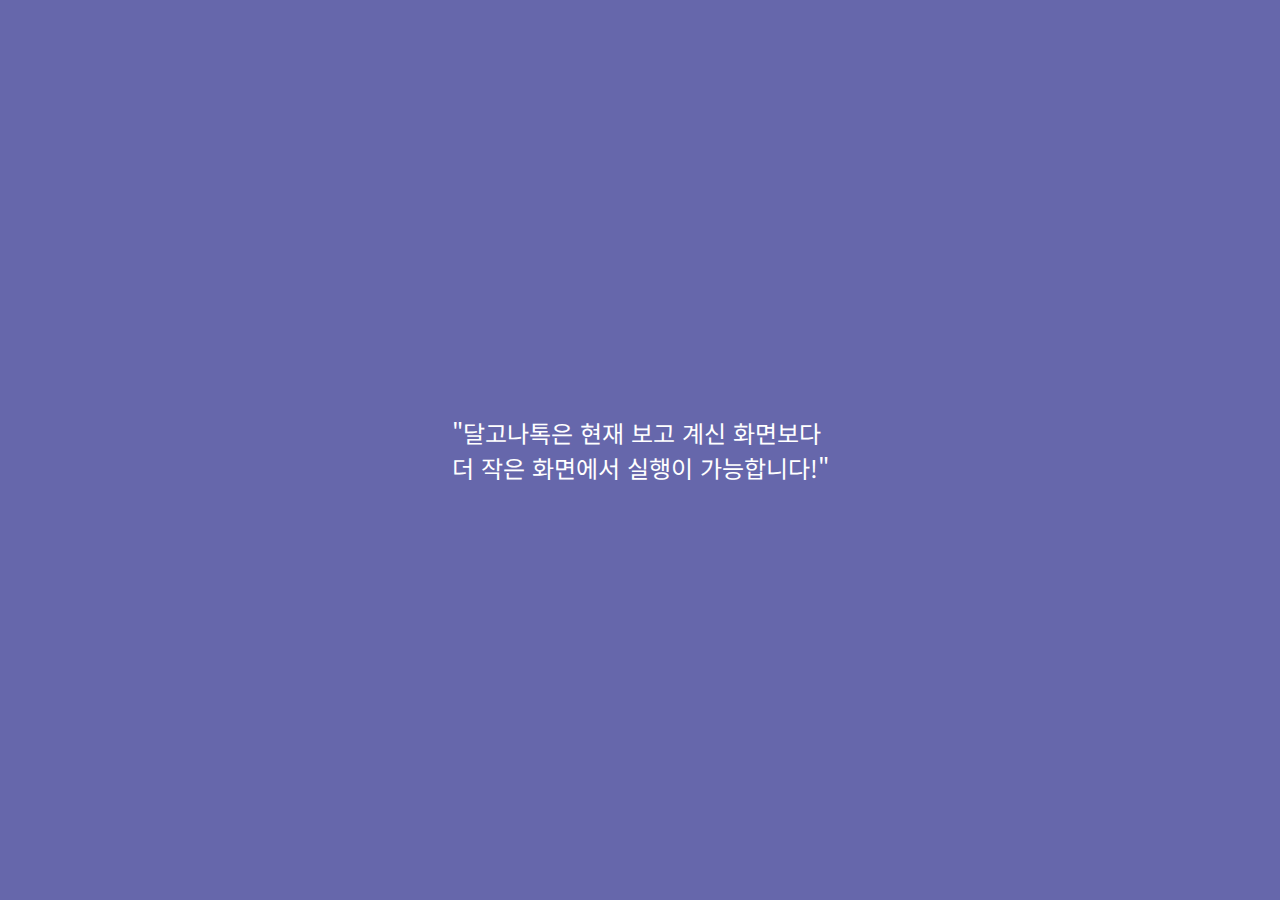
<file: 01.test-chat-list.html>
<!DOCTYPE html>
<html lang="ko">
  <head>
    <meta charset="UTF-8" />
    <meta http-equiv="X-UA-Compatible" content="IE=edge" />
    <meta name="viewport" content="width=device-width, initial-scale=1.0" />
    <title>채팅목록 | 달고나톡</title>
    <!-- CSS Style -->
    <link rel="stylesheet" href="./css/style.css" />
    <!-- Font Awesome CDN -->
    <link
      rel="stylesheet"
      href="https://cdnjs.cloudflare.com/ajax/libs/font-awesome/6.0.0/css/all.min.css"
      integrity="sha512-9usAa10IRO0HhonpyAIVpjrylPvoDwiPUiKdWk5t3PyolY1cOd4DSE0Ga+ri4AuTroPR5aQvXU9xC6qOPnzFeg=="
      crossorigin="anonymous"
      referrerpolicy="no-referrer"
    />
  </head>
  <body>
    <!-- Mobile Only -->
    <div class="mobile-only-screen">
      <span>
        &#34;달고나톡은 현재 보고 계신 화면보다 <br />
        더 작은 화면에서 실행이 가능합니다!&#34;
      </span>
    </div>

    <header class="header-status-pagination">
      <div class="status-bar">
        <div class="status-bar__container">
          <div class="status-bar__column">
            <i class="fa-solid fa-signal"></i>
            <span class="carrier-name">DAL</span>
            <i class="fas fa-wifi"></i>
          </div>
          <div class="status-bar__column">
            <span class="time">오후 3&#58;26</span>
          </div>
          <div class="status-bar__column">
            <span>100&#37;</span>
            <span class="battery">
              <i class="fa-solid fa-battery-full"></i>
            </span>
          </div>
        </div>
      </div>
      <header class="page-header">
        <h1 class="page-header__title">채팅목록</h1>
        <div class="page-header__icons">
          <span class="header__btn--search">
            <i class="fas fa-search fa-lg"></i>
          </span>
          <span class="btn--add-chat">
            <i class="fas fa-comment-medical fa-lg"></i>
          </span>
          <span class="btn--music">
            <i class="fas fa-music fa-lg"></i>
          </span>
          <span class="btn--to-setting">
            <a href="./settings.html">
              <i class="fas fa-cog fa-lg">
                <div class="noti noti-for-cog"></div>
              </i>
            </a>
          </span>
        </div>
      </header>
    </header>

    <main class="main chat-list-main">
      <ul class="chat-list">
        <li>
          <a href="chats-lion.html#last-message">
            <div class="user-profile-component">
              <div class="user-profile-component__column">
                <div class="profile-img-wrap">
                  <img src="./img/lion.jpg" alt="유저 프로필 사진" />
                </div>
              </div>
              <div class="user-profile-component__column">
                <div class="user-profile-text">
                  <h4 class="user-name">Happy Lion</h4>
                  <p class="chat-message">
                    오늘 날씨도 좋은데!! 나랑 놀러가지 않을래?
                  </p>
                </div>
              </div>
              <div class="user-profile-component__column chat-status">
                <div class="send-time">
                  <p>오후 3&#58;20</p>
                </div>
                <div class="message-count">
                  <span class="noti">1</span>
                </div>
              </div>
            </div>
          </a>
        </li>
        <li>
          <a href="./02.test-copy.html#last-message">
            <div class="user-profile-component">
              <div class="user-profile-component__column">
                <div class="profile-img-wrap">
                  <img src="./img/shark 1.png" alt="유저 프로필 사진" />
                </div>
              </div>
              <div class="user-profile-component__column">
                <div class="user-profile-text">
                  <h4 class="user-name">TEST</h4>
                  <p class="chat-message">****이동시 에러나는 채팅창****</p>
                </div>
              </div>
              <div class="user-profile-component__column chat-status">
                <div class="send-time">
                  <p>오후 3&#58;20</p>
                </div>
                <div class="message-count"></div>
              </div>
            </div>
          </a>
        </li>
        <!-- <li>
          <a href="chats-tom.html#last-message">
            <div class="user-profile-component">
              <div class="user-profile-component__column">
                <div class="profile-img-wrap">
                  <img src="./img/shark.png" alt="유저 프로필 사진" />
                </div>
              </div>
              <div class="user-profile-component__column">
                <div class="user-profile-text">
                  <h4 class="user-name">Smart tom</h4>
                  <p class="chat-message">
                    나도 어제 HTML 공부 했는데!! 대박대박!
                  </p>
                </div>
              </div>
              <div class="user-profile-component__column chat-status">
                <div class="send-time">
                  <p>오후 01&#58;40</p>
                </div>
              </div>
            </div>
          </a>
        </li> -->
        <li>
          <a href="chats-cookie.html#last-message">
            <div class="user-profile-component">
              <div class="user-profile-component__column">
                <div class="profile-img-wrap">
                  <img src="./img/cookie.jpg" alt="유저 프로필 사진" />
                </div>
              </div>
              <div class="user-profile-component__column">
                <div class="user-profile-text">
                  <h4 class="user-name">Channel Cookie</h4>
                  <p class="chat-message">
                    주문하신 초코 쿠키, 딸기 쿠기, 바닐라 쿠키 모두
                    준비되었습니다.
                  </p>
                </div>
              </div>
              <div class="user-profile-component__column chat-status">
                <div class="send-time time">
                  <p>오전 09&#58;00</p>
                </div>
              </div>
            </div>
          </a>
        </li>
        <li>
          <a href="chats-coco.html#last-message">
            <div class="user-profile-component">
              <div class="user-profile-component__column">
                <div class="profile-img-wrap">
                  <img src="./img/dog.jpg" alt="유저 프로필 사진" />
                </div>
              </div>
              <div class="user-profile-component__column">
                <div class="user-profile-text">
                  <h4 class="user-name">Coco</h4>
                  <p class="chat-message">그래! 알았어! 잘자구~!</p>
                </div>
              </div>
              <div class="user-profile-component__column chat-status">
                <div class="send-time">
                  <p>어제</p>
                </div>
              </div>
            </div>
          </a>
        </li>
      </ul>
    </main>

    <nav class="nav">
      <ul class="nav-list">
        <li class="nav-list__item">
          <a href="./friends.html">
            <i class="fa-regular fa-user"></i>
          </a>
        </li>
        <li class="nav-list__item">
          <a href="./chat-list.html">
            <div class="noti noti-count noti-for-comment">
              <span>1</span>
            </div>
            <i class="fa-solid fa-comment"></i>
          </a>
        </li>
        <li class="nav-list__item">
          <a href="./find.html">
            <i class="fas fa-search"></i>
          </a>
        </li>
        <li class="nav-list__item">
          <a href="./more.html">
            <i class="fas fa-ellipsis-h"></i>
          </a>
        </li>
      </ul>
    </nav>
  </body>
</html>
</file>
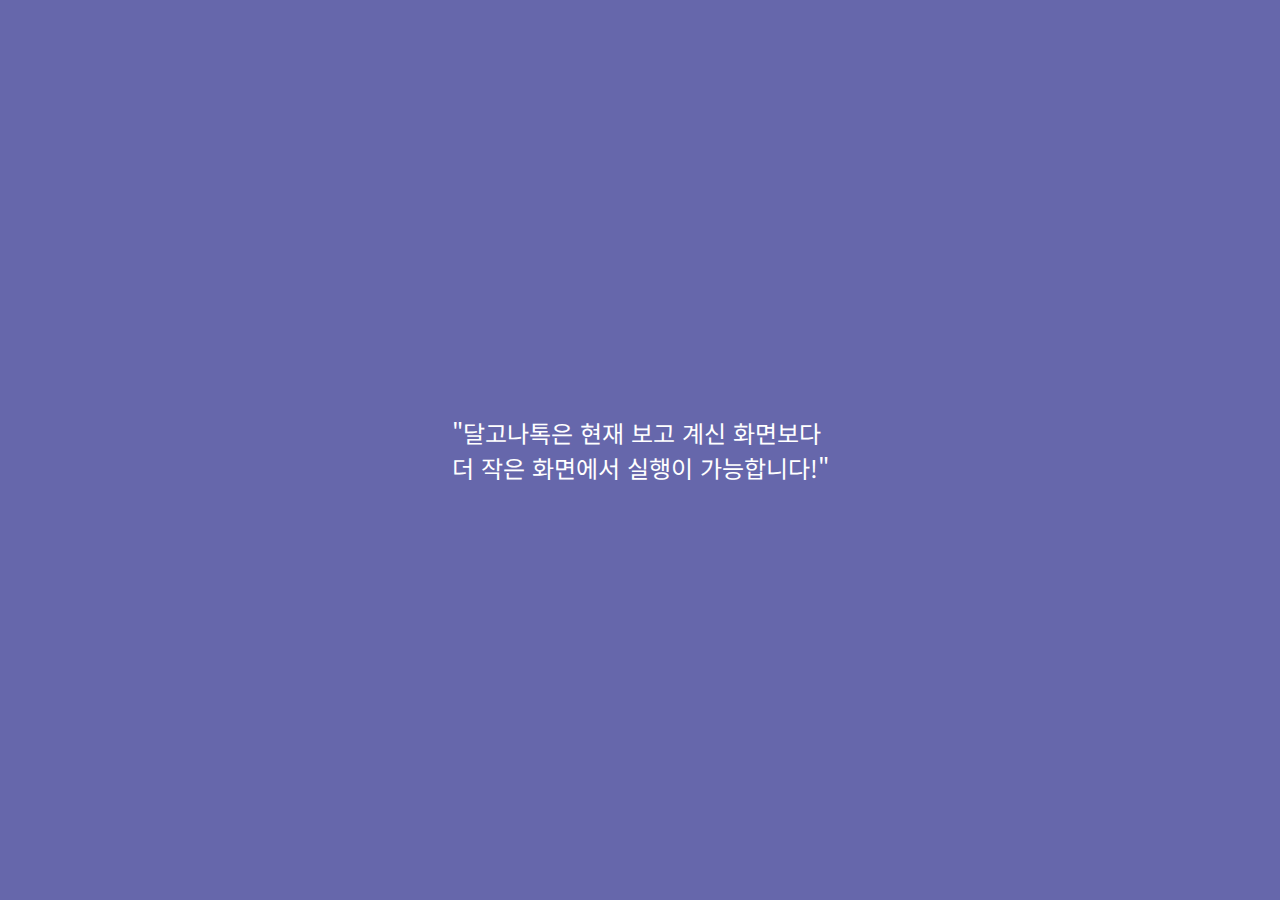
<file: chat-list.html>
<!DOCTYPE html>
<html lang="ko">
  <head>
    <meta charset="UTF-8" />
    <meta http-equiv="X-UA-Compatible" content="IE=edge" />
    <meta name="viewport" content="width=device-width, initial-scale=1.0" />
    <title>채팅목록 | 달고나톡</title>
    <!-- CSS Style -->
    <link rel="stylesheet" href="./css/style.css" />
    <!-- Font Awesome CDN -->
    <link
      rel="stylesheet"
      href="https://cdnjs.cloudflare.com/ajax/libs/font-awesome/6.0.0/css/all.min.css"
      integrity="sha512-9usAa10IRO0HhonpyAIVpjrylPvoDwiPUiKdWk5t3PyolY1cOd4DSE0Ga+ri4AuTroPR5aQvXU9xC6qOPnzFeg=="
      crossorigin="anonymous"
      referrerpolicy="no-referrer"
    />
  </head>
  <body>
    <!-- Mobile Only -->
    <div class="mobile-only-screen">
      <span>
        &#34;달고나톡은 현재 보고 계신 화면보다 <br />
        더 작은 화면에서 실행이 가능합니다!&#34;
      </span>
    </div>

    <header class="header-status-pagination">
      <div class="status-bar">
        <div class="status-bar__container">
          <div class="status-bar__column">
            <i class="fa-solid fa-signal"></i>
            <span class="carrier-name">DAL</span>
            <i class="fas fa-wifi"></i>
          </div>
          <div class="status-bar__column">
            <span class="time">오후 3&#58;26</span>
          </div>
          <div class="status-bar__column">
            <span>100&#37;</span>
            <span class="battery">
              <i class="fa-solid fa-battery-full"></i>
            </span>
          </div>
        </div>
      </div>
      <header class="page-header">
        <h1 class="page-header__title">채팅목록</h1>
        <div class="page-header__icons">
          <span class="header__btn--search">
            <i class="fas fa-search fa-lg"></i>
          </span>
          <span class="btn--add-chat">
            <i class="fas fa-comment-medical fa-lg"></i>
          </span>
          <span class="btn--music">
            <i class="fas fa-music fa-lg"></i>
          </span>
          <span class="btn--to-setting">
            <a href="./settings.html">
              <i class="fas fa-cog fa-lg">
                <div class="noti noti-for-cog"></div>
              </i>
            </a>
          </span>
        </div>
      </header>
    </header>

    <main class="main chat-list-main">
      <ul class="chat-list">
        <li>
          <a href="chats-lion.html#last-message">
            <div class="user-profile-component">
              <div class="user-profile-component__column">
                <div class="profile-img-wrap">
                  <img src="./img/lion.jpg" alt="유저 프로필 사진" />
                </div>
              </div>
              <div class="user-profile-component__column">
                <div class="user-profile-text">
                  <h4 class="user-name">Happy Lion</h4>
                  <p class="chat-message">
                    오늘 날씨도 좋은데!! 나랑 놀러가지 않을래?
                  </p>
                </div>
              </div>
              <div class="user-profile-component__column chat-status">
                <div class="send-time">
                  <p>오후 3&#58;20</p>
                </div>
                <div class="message-count">
                  <span class="noti">1</span>
                </div>
              </div>
            </div>
          </a>
        </li>
        <li>
          <!-- <a href="./chats-tom.html#last-message"> -->
          <a href="./test-copy.html#last-message">
            <div class="user-profile-component">
              <div class="user-profile-component__column">
                <div class="profile-img-wrap">
                  <img src="./img/shark 1.png" alt="유저 프로필 사진" />
                </div>
              </div>
              <div class="user-profile-component__column">
                <div class="user-profile-text">
                  <h4 class="user-name">Smart Tom</h4>
                  <p class="chat-message">왜 에러가 나는걸까...</p>
                </div>
              </div>
              <div class="user-profile-component__column chat-status">
                <div class="send-time">
                  <p>오후 3&#58;20</p>
                </div>
                <div class="message-count"></div>
              </div>
            </div>
          </a>
        </li>
        <!-- <li>
          <a href="chats-tom.html#last-message">
            <div class="user-profile-component">
              <div class="user-profile-component__column">
                <div class="profile-img-wrap">
                  <img src="./img/shark.png" alt="유저 프로필 사진" />
                </div>
              </div>
              <div class="user-profile-component__column">
                <div class="user-profile-text">
                  <h4 class="user-name">Smart tom</h4>
                  <p class="chat-message">
                    나도 어제 HTML 공부 했는데!! 대박대박!
                  </p>
                </div>
              </div>
              <div class="user-profile-component__column chat-status">
                <div class="send-time">
                  <p>오후 01&#58;40</p>
                </div>
              </div>
            </div>
          </a>
        </li> -->
        <li>
          <a href="chats-cookie.html#last-message">
            <div class="user-profile-component">
              <div class="user-profile-component__column">
                <div class="profile-img-wrap">
                  <img src="./img/cookie.jpg" alt="유저 프로필 사진" />
                </div>
              </div>
              <div class="user-profile-component__column">
                <div class="user-profile-text">
                  <h4 class="user-name">Channel Cookie</h4>
                  <p class="chat-message">
                    주문하신 초코 쿠키, 딸기 쿠기, 바닐라 쿠키 모두
                    준비되었습니다.
                  </p>
                </div>
              </div>
              <div class="user-profile-component__column chat-status">
                <div class="send-time time">
                  <p>오전 09&#58;00</p>
                </div>
              </div>
            </div>
          </a>
        </li>
        <li>
          <a href="chats-coco.html#last-message">
            <div class="user-profile-component">
              <div class="user-profile-component__column">
                <div class="profile-img-wrap">
                  <img src="./img/dog.jpg" alt="유저 프로필 사진" />
                </div>
              </div>
              <div class="user-profile-component__column">
                <div class="user-profile-text">
                  <h4 class="user-name">Coco</h4>
                  <p class="chat-message">그래! 알았어! 잘자구~!</p>
                </div>
              </div>
              <div class="user-profile-component__column chat-status">
                <div class="send-time">
                  <p>어제</p>
                </div>
              </div>
            </div>
          </a>
        </li>
      </ul>
    </main>

    <nav class="nav">
      <ul class="nav-list">
        <li class="nav-list__item">
          <a href="./friends.html">
            <i class="fa-regular fa-user"></i>
          </a>
        </li>
        <li class="nav-list__item">
          <a href="./chat-list.html">
            <div class="noti noti-count noti-for-comment">
              <span>1</span>
            </div>
            <i class="fa-solid fa-comment"></i>
          </a>
        </li>
        <li class="nav-list__item">
          <a href="./find.html">
            <i class="fas fa-search"></i>
          </a>
        </li>
        <li class="nav-list__item">
          <a href="./more.html">
            <i class="fas fa-ellipsis-h"></i>
          </a>
        </li>
      </ul>
    </nav>
  </body>
</html>
</file>
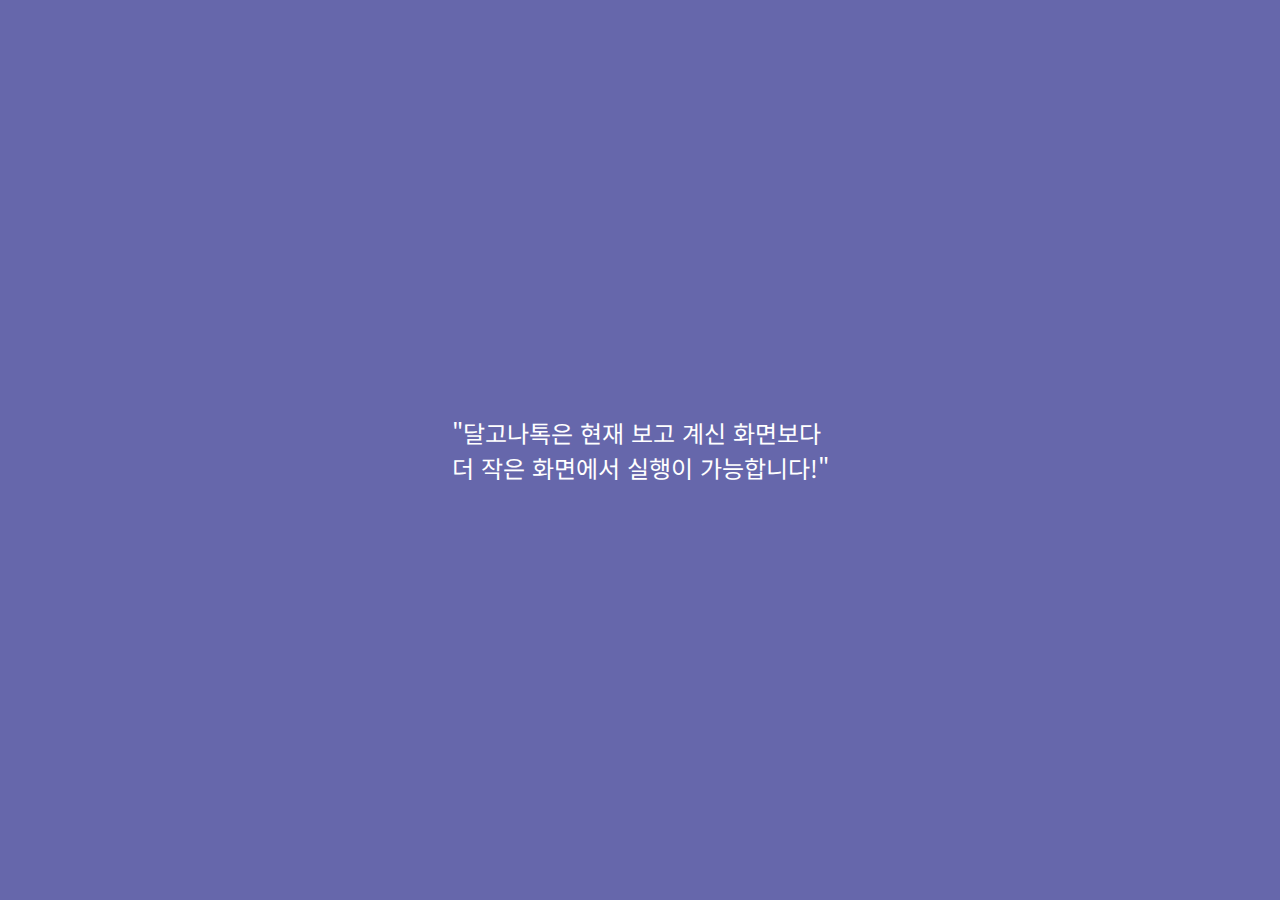
<file: chats-cookie.html>
<!DOCTYPE html>
<html lang="ko">
  <head>
    <meta charset="UTF-8" />
    <meta http-equiv="X-UA-Compatible" content="IE=edge" />
    <meta
      name="viewport"
      content="width=device-width,initial-scale=1.0,user-scale=no,maximum-scale=1"
    />
    <title>Channel Cookie | 달고나톡</title>
    <!-- CSS Style -->
    <link rel="stylesheet" href="./css/style.css" />

    <!-- Font Awesome CDN -->
    <link
      rel="stylesheet"
      href="https://cdnjs.cloudflare.com/ajax/libs/font-awesome/6.0.0/css/all.min.css"
      integrity="sha512-9usAa10IRO0HhonpyAIVpjrylPvoDwiPUiKdWk5t3PyolY1cOd4DSE0Ga+ri4AuTroPR5aQvXU9xC6qOPnzFeg=="
      crossorigin="anonymous"
      referrerpolicy="no-referrer"
    />
  </head>
  <body class="chats-background">
    <!-- Mobile Only -->
    <div class="mobile-only-screen">
      <span>
        &#34;달고나톡은 현재 보고 계신 화면보다 <br />
        더 작은 화면에서 실행이 가능합니다!&#34;
      </span>
    </div>

    <div class="header-status-user">
      <div class="status-bar">
        <div class="status-bar__container chats-background">
          <div class="status-bar__column">
            <i class="fa-solid fa-signal"></i>
            <span class="carrier-name">DAL</span>
            <i class="fas fa-wifi"></i>
          </div>
          <div class="status-bar__column">
            <span class="time">오후 3&#58;26</span>
          </div>
          <div class="status-bar__column">
            <span>100&#37;</span>
            <span class="battery">
              <i class="fa-solid fa-battery-full"></i>
            </span>
          </div>
        </div>
      </div>
      <header class="chats-header">
        <div class="chats-header__column">
          <a href="./01.test-chat-list.html">
            <i class="fa-solid fa-angle-left"></i>
          </a>
        </div>
        <div class="chats-header__column">
          <h1 class="chats-header-name">Channel Cookie</h1>
        </div>
        <div class="chats-header__column">
          <span>
            <i class="fas fa-search fa-lg"></i>
          </span>
          <span>
            <i class="fa-solid fa-bars"></i>
          </span>
        </div>
      </header>
    </div>

    <main id="chat-main" class="chats-main">
      <div class="chats-main__date-time">
        <span> 2022년 2월 16일 수요일 </span>
      </div>
      <div class="user-profile-component">
        <div class="user-profile-component__column">
          <div class="profile-img-wrap">
            <img src="./img/cookie.jpg" alt="유저 프로필 사진" />
          </div>
        </div>
        <div class="user-profile-component__column">
          <div class="user-profile-text">
            <h4 class="user-name">Channel Cookie</h4>
          </div>
          <div class="message-bubble">
            <div class="user-message-info">
              <div class="message-info__read-mark"></div>
              <div class="message-info__send-time">오전 09&#58;00</div>
            </div>
            <div id="last-message" class="status-message chats-message">
              <p>
                주문하신 초코 쿠키, 딸기 쿠기, 바닐라 쿠키 <br />
                모두 준비되었습니다. 예약하신 날짜와 시간에 맞추어 방문해주시길
                바랍니다. 문의사항은 000-0000-0000으로 남겨주세요. 감사합니다.
              </p>
            </div>
          </div>
        </div>
      </div>
    </main>
    <div class="reply">
      <form class="reply-wrap">
        <div class="reply__column">
          <button class="btn--add-media">
            <i class="fa-regular fa-square-plus"></i>
          </button>
        </div>
        <div class="reply__column">
          <input
            id="input-message"
            type="text"
            placeholder="메시지를 입력해주세요."
            inputmode="none"
          />
          <i class="far fa-smile-wink fa-lg"></i>
          <button id="btn-send" class="btn--send">
            <i class="fas fa-arrow-up"></i>
          </button>
        </div>
      </form>
      <div class="keyboard">
        <div class="key-row">
          <button>ㅂ</button>
          <button>ㅈ</button>
          <button>ㄷ</button>
          <button>ㄱ</button>
          <button>ㅅ</button>
          <button>ㅛ</button>
          <button>ㅕ</button>
          <button>ㅑ</button>
          <button>ㅐ</button>
          <button>ㅔ</button>
        </div>
        <div class="key-row">
          <button>ㅁ</button>
          <button>ㄴ</button>
          <button>ㅇ</button>
          <button>ㄹ</button>
          <button>ㅎ</button>
          <button>ㅗ</button>
          <button>ㅓ</button>
          <button>ㅏ</button>
          <button>ㅣ</button>
        </div>
        <div class="key-row">
          <button class="btn--ch-letter-case btn--dark">
            <i class="fa-solid fa-angle-up"></i>
          </button>
          <button>ㅋ</button>
          <button>ㅌ</button>
          <button>ㅊ</button>
          <button>ㅍ</button>
          <button>ㅠ</button>
          <button>ㅜ</button>
          <button>ㅡ</button>
          <button class="btn--dark btn--delete">
            <i class="fa-solid fa-delete-left"></i>
          </button>
        </div>
        <div class="key-row">
          <button class="btn--dark">123</button>
          <button class="btn--dark">
            <i class="fa-solid fa-globe"></i>
          </button>
          <button>
            <i class="fa-solid fa-microphone"></i>
          </button>
          <button class="btn-space">간격</button>
          <button class="btn--dark">
            <i class="fas fa-level-down"></i>
          </button>
        </div>
      </div>
    </div>
    <script src="./script.js"></script>
    <script src="./chat.js"></script>
  </body>
</html>
</file>
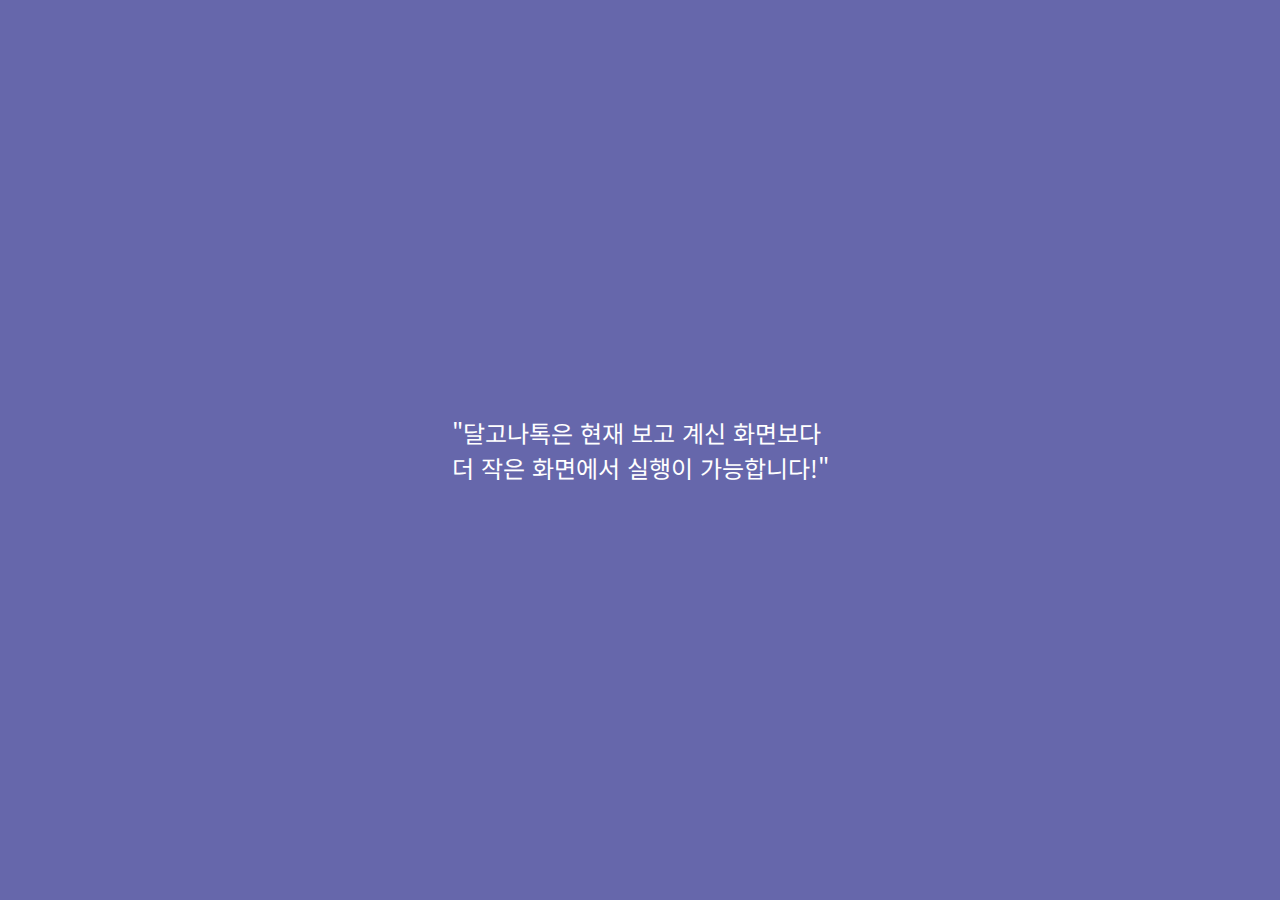
<file: chats-lion.html>
<!DOCTYPE html>
<html lang="ko">
  <head>
    <meta charset="UTF-8" />
    <meta http-equiv="X-UA-Compatible" content="IE=edge" />
    <meta
      name="viewport"
      content="width=device-width,initial-scale=1.0,user-scale=no,maximum-scale=1"
    />

    <title>Happy Lion | 달고나톡</title>
    <!-- CSS Style -->
    <link rel="stylesheet" href="./css/style.css" />

    <!-- Font Awesome CDN -->
    <link
      rel="stylesheet"
      href="https://cdnjs.cloudflare.com/ajax/libs/font-awesome/6.0.0/css/all.min.css"
      integrity="sha512-9usAa10IRO0HhonpyAIVpjrylPvoDwiPUiKdWk5t3PyolY1cOd4DSE0Ga+ri4AuTroPR5aQvXU9xC6qOPnzFeg=="
      crossorigin="anonymous"
      referrerpolicy="no-referrer"
    />
  </head>
  <body class="chats-background">
    <!-- Mobile Only -->
    <div class="mobile-only-screen">
      <span>
        &#34;달고나톡은 현재 보고 계신 화면보다 <br />
        더 작은 화면에서 실행이 가능합니다!&#34;
      </span>
    </div>

    <div class="header-status-user">
      <div class="status-bar">
        <div class="status-bar__container chats-background">
          <div class="status-bar__column">
            <i class="fa-solid fa-signal"></i>
            <span class="carrier-name">DAL</span>
            <i class="fas fa-wifi"></i>
          </div>
          <div class="status-bar__column">
            <span class="time">오후 3&#58;26</span>
          </div>
          <div class="status-bar__column">
            <span>100&#37;</span>
            <span class="battery">
              <i class="fa-solid fa-battery-full"></i>
            </span>
          </div>
        </div>
      </div>
      <header class="chats-header">
        <div class="chats-header__column">
          <a href="./01.test-chat-list.html">
            <i class="fa-solid fa-angle-left"></i>
          </a>
        </div>
        <div class="chats-header__column">
          <h1 class="chats-header-name">Happy Lion</h1>
        </div>
        <div class="chats-header__column">
          <span>
            <i class="fas fa-search fa-lg"></i>
          </span>
          <span>
            <i class="fa-solid fa-bars"></i>
          </span>
        </div>
      </header>
    </div>

    <main id="chat-main" class="chats-main">
      <div class="chats-main__date-time">
        <span> 2022년 2월 3일 화요일 </span>
      </div>
      <div class="next-date-time-message user-profile-component">
        <div class="user-profile-component__column">
          <div class="profile-img-wrap">
            <img src="./img/lion.jpg" alt="유저 프로필 사진" />
          </div>
        </div>
        <div class="user-profile-component__column">
          <div class="user-profile-text">
            <h4 class="user-name">Happy Lion</h4>
          </div>
          <div class="message-bubble">
            <div class="user-message-info">
              <div class="message-info__read-mark"></div>
              <div class="message-info__send-time">오후 4&#58;36</div>
            </div>
            <div class="status-message chats-message">
              <p>겨울이 얼른 끝났으면 좋겠어..</p>
            </div>
          </div>
        </div>
      </div>
      <div class="user-profile-component">
        <div class="user-profile-component__column">
          <div class="profile-img-wrap">
            <img src="./img/lion.jpg" alt="유저 프로필 사진" />
          </div>
        </div>
        <div class="user-profile-component__column">
          <div class="user-profile-text">
            <h4 class="user-name">Happy Lion</h4>
          </div>
          <div class="message-bubble">
            <div class="user-message-info">
              <div class="message-info__read-mark"></div>
              <div class="message-info__send-time">오후 4&#58;36</div>
            </div>
            <div class="status-message chats-message">
              <p>요즘 날씨가 정말 춥더라</p>
            </div>
          </div>
        </div>
      </div>
      <div class="user-profile-component">
        <div class="user-profile-component__column">
          <div class="profile-img-wrap">
            <img src="./img/lion.jpg" alt="유저 프로필 사진" />
          </div>
        </div>
        <div class="user-profile-component__column">
          <div class="user-profile-text">
            <h4 class="user-name">Happy Lion</h4>
          </div>
          <div class="message-bubble">
            <div class="user-message-info">
              <div class="message-info__read-mark"></div>
              <div class="message-info__send-time">오후 4&#58;37</div>
            </div>
            <div class="status-message chats-message">
              <p>몸 조심하고~!</p>
            </div>
          </div>
        </div>
      </div>
      <div class="user-profile-component chats-user">
        <div class="user-profile-component__column">
          <div class="profile-img-wrap">
            <img src="./img/rabbit.png" alt="유저 프로필 사진" />
          </div>
        </div>
        <div class="user-profile-component__column">
          <div class="user-profile-text">
            <h4 class="user-name">Brave Rabbit</h4>
          </div>
          <div class="message-bubble">
            <div class="user-message-info">
              <div class="message-info__read-mark"></div>
              <div class="message-info__send-time">오후 4&#58;40</div>
            </div>
            <div class="status-message chats-message">
              <p>많이 춥지..! 고마워! 너도 몸 조심하고~!</p>
            </div>
          </div>
        </div>
      </div>
      <div class="chats-main__date-time">
        <span> 2022년 2월 16일 수요일 </span>
      </div>
      <div class="user-profile-component next-date-time-message">
        <div class="user-profile-component__column">
          <div class="profile-img-wrap">
            <img src="./img/lion.jpg" alt="유저 프로필 사진" />
          </div>
        </div>
        <div class="user-profile-component__column">
          <div class="user-profile-text">
            <h4 class="user-name">Happy Lion</h4>
          </div>
          <div class="message-bubble">
            <div class="user-message-info">
              <div class="message-info__read-mark"></div>
              <div class="message-info__send-time">오후 3&#58;20</div>
            </div>
            <div class="status-message chats-message">
              <p>오늘 날씨도 좋은데!! 나랑 놀러가지 않을래?</p>
            </div>
          </div>
        </div>
      </div>
      <div class="user-profile-component chats-user">
        <div class="user-profile-component__column">
          <div class="profile-img-wrap">
            <img src="./img/rabbit.png" alt="유저 프로필 사진" />
          </div>
        </div>
        <div class="user-profile-component__column">
          <div class="user-profile-text">
            <h4 class="user-name">Brave Rabbit</h4>
          </div>
          <div class="message-bubble">
            <div class="user-message-info">
              <div class="message-info__read-mark"></div>
              <div class="message-info__read-mark">1</div>
              <div class="message-info__send-time">오후 1&#58;27</div>
            </div>
            <div class="status-message chats-message">
              <p>문제 되는 부분이에요</p>
            </div>
          </div>
        </div>
      </div>

      <div class="user-profile-component next-date-time-message">
        <div class="user-profile-component__column">
          <div class="profile-img-wrap">
            <img src="./img/lion.jpg" alt="유저 프로필 사진" />
          </div>
        </div>
        <div class="user-profile-component__column">
          <div class="user-profile-text">
            <h4 class="user-name">Happy Lion</h4>
          </div>
          <div class="message-bubble">
            <div class="user-message-info">
              <div class="message-info__read-mark"></div>
              <div class="message-info__send-time">오후 3&#58;20</div>
            </div>
            <div id="last-message" class="status-message chats-message">
              <p>오늘 날씨도 좋은데!! 나랑 놀러가지 않을래?</p>
            </div>
          </div>
        </div>
      </div>
    </main>
    <div class="reply">
      <form class="reply-wrap">
        <div class="reply__column">
          <button class="btn--add-media">
            <i class="fa-regular fa-square-plus"></i>
          </button>
        </div>
        <div class="reply__column">
          <input
            id="input-message"
            type="text"
            placeholder="메시지를 입력해주세요."
            inputmode="none"
          />
          <i class="far fa-smile-wink fa-lg"></i>
          <button id="btn-send" class="btn--send">
            <i class="fas fa-arrow-up"></i>
          </button>
        </div>
      </form>
      <div class="keyboard">
        <div class="key-row">
          <button>ㅂ</button>
          <button>ㅈ</button>
          <button>ㄷ</button>
          <button>ㄱ</button>
          <button>ㅅ</button>
          <button>ㅛ</button>
          <button>ㅕ</button>
          <button>ㅑ</button>
          <button>ㅐ</button>
          <button>ㅔ</button>
        </div>
        <div class="key-row">
          <button>ㅁ</button>
          <button>ㄴ</button>
          <button>ㅇ</button>
          <button>ㄹ</button>
          <button>ㅎ</button>
          <button>ㅗ</button>
          <button>ㅓ</button>
          <button>ㅏ</button>
          <button>ㅣ</button>
        </div>
        <div class="key-row">
          <button class="btn--ch-letter-case btn--dark">
            <i class="fa-solid fa-angle-up"></i>
          </button>
          <button>ㅋ</button>
          <button>ㅌ</button>
          <button>ㅊ</button>
          <button>ㅍ</button>
          <button>ㅠ</button>
          <button>ㅜ</button>
          <button>ㅡ</button>
          <button class="btn--dark btn--delete">
            <i class="fa-solid fa-delete-left"></i>
          </button>
        </div>
        <div class="key-row">
          <button class="btn--dark">123</button>
          <button class="btn--dark">
            <i class="fa-solid fa-globe"></i>
          </button>
          <button>
            <i class="fa-solid fa-microphone"></i>
          </button>
          <button class="btn-space">간격</button>
          <button class="btn--dark">
            <i class="fas fa-level-down"></i>
          </button>
        </div>
      </div>
    </div>
    <script src="./script.js"></script>
    <script src="./chat.js"></script>
  </body>
</html>
</file>
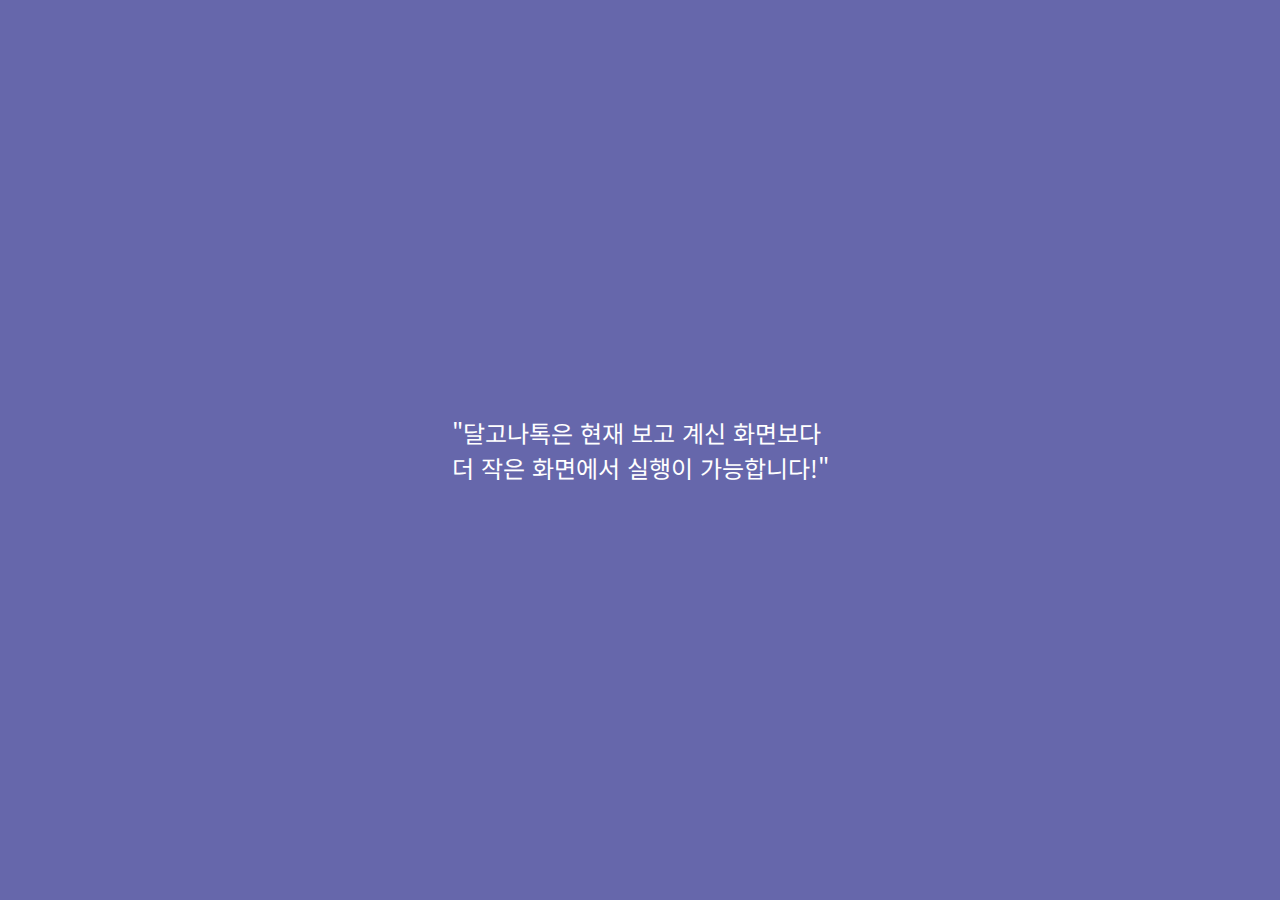
<file: chats-tom.html>
<!DOCTYPE html>
<html lang="ko">
  <head>
    <meta charset="UTF-8" />
    <meta http-equiv="X-UA-Compatible" content="IE=edge" />
    <meta
      name="viewport"
      content="width=device-width,initial-scale=1.0,user-scale=no,maximum-scale=1"
    />

    <title>Smart Tom | 달고나톡</title>
    <!-- CSS Style -->
    <link rel="stylesheet" href="./css/style.css" />

    <!-- Font Awesome CDN -->
    <link
      rel="stylesheet"
      href="https://cdnjs.cloudflare.com/ajax/libs/font-awesome/6.0.0/css/all.min.css"
      integrity="sha512-9usAa10IRO0HhonpyAIVpjrylPvoDwiPUiKdWk5t3PyolY1cOd4DSE0Ga+ri4AuTroPR5aQvXU9xC6qOPnzFeg=="
      crossorigin="anonymous"
      referrerpolicy="no-referrer"
    />
  </head>
  <body class="chats-background">
    <!-- Mobile Only -->
    <div class="mobile-only-screen">
      <span>
        &#34;달고나톡은 현재 보고 계신 화면보다 <br />
        더 작은 화면에서 실행이 가능합니다!&#34;
      </span>
    </div>

    <div class="header-status-user">
      <div class="status-bar">
        <div class="status-bar__container chats-background">
          <div class="status-bar__column">
            <i class="fa-solid fa-signal"></i>
            <span class="carrier-name">DAL</span>
            <i class="fas fa-wifi"></i>
          </div>
          <div class="status-bar__column">
            <span class="time">오후 3&#58;26</span>
          </div>
          <div class="status-bar__column">
            <span>100&#37;</span>
            <span class="battery">
              <i class="fa-solid fa-battery-full"></i>
            </span>
          </div>
        </div>
      </div>
      <header class="chats-header">
        <div class="chats-header__column">
          <a href="./01.test-chat-list.html">
            <i class="fa-solid fa-angle-left"></i>
          </a>
        </div>
        <div class="chats-header__column">
          <h1 class="chats-header-name">Smart Tom</h1>
        </div>
        <div class="chats-header__column">
          <span>
            <i class="fas fa-search fa-lg"></i>
          </span>
          <span>
            <i class="fa-solid fa-bars"></i>
          </span>
        </div>
      </header>
    </div>

    <main id="chat-main" class="chats-main">
      <div class="chats-main__date-time">
        <span> 2022년 2월 16일 수요일 </span>
      </div>
      <div class="next-date-time-message user-profile-component">
        <div class="user-profile-component__column">
          <div class="profile-img-wrap">
            <img src="./img/dog.jpg" alt="유저 프로필 사진" />
          </div>
        </div>
        <div class="user-profile-component__column">
          <div class="user-profile-text">
            <h4 class="user-name">Smart Tom</h4>
          </div>
          <div class="message-bubble">
            <div class="user-message-info">
              <div class="message-info__read-mark"></div>
              <div class="message-info__send-time">오후 1&#58;26</div>
            </div>
            <div class="status-message chats-message">
              <p>나 요즘 공부를 정말 열심히 하고있어!</p>
            </div>
          </div>
        </div>
      </div>
      <div class="user-profile-component">
        <div class="user-profile-component__column">
          <div class="profile-img-wrap">
            <img src="./img/dog.jpg" alt="유저 프로필 사진" />
          </div>
        </div>
        <div class="user-profile-component__column">
          <div class="user-profile-text">
            <h4 class="user-name">Smart Tom</h4>
          </div>
          <div class="message-bubble">
            <div class="user-message-info">
              <div class="message-info__read-mark"></div>
              <div class="message-info__send-time">오후 1&#58;26</div>
            </div>
            <div class="status-message chats-message">
              <p>공부는 참 즐거운 일이야!!</p>
            </div>
          </div>
        </div>
      </div>
      <div class="user-profile-component">
        <div class="user-profile-component__column">
          <div class="profile-img-wrap">
            <img src="./img/dog.jpg" alt="유저 프로필 사진" />
          </div>
        </div>
        <div class="user-profile-component__column">
          <div class="user-profile-text">
            <h4 class="user-name">Smart Tom</h4>
          </div>
          <div class="message-bubble">
            <div class="user-message-info">
              <div class="message-info__read-mark"></div>
              <div class="message-info__send-time">오후 1&#58;26</div>
            </div>
            <div class="status-message chats-message">
              <p>그렇지 않니??</p>
            </div>
          </div>
        </div>
      </div>
      <div class="user-profile-component chats-user">
        <div class="user-profile-component__column">
          <div class="profile-img-wrap">
            <img src="./img/rabbit.png" alt="유저 프로필 사진" />
          </div>
        </div>
        <div class="user-profile-component__column">
          <div class="user-profile-text">
            <h4 class="user-name">Brave Rabbit</h4>
          </div>
          <div class="message-bubble">
            <div class="user-message-info">
              <div class="message-info__read-mark"></div>
              <div class="message-info__send-time">오후 1&#58;27</div>
            </div>
            <div class="status-message chats-message">
              <p>무슨 공부 하고있니?!?! 얼마나 열심히 하는거야!?!?</p>
            </div>
          </div>
        </div>
      </div>
      <div class="user-profile-component next-date-time-message">
        <div class="user-profile-component__column">
          <div class="profile-img-wrap">
            <img src="./img/dog.jpg" alt="유저 프로필 사진" />
          </div>
        </div>
        <div class="user-profile-component__column">
          <div class="user-profile-text">
            <h4 class="user-name">Smart Tom</h4>
          </div>
          <div class="message-bubble">
            <div class="user-message-info">
              <div class="message-info__read-mark"></div>
              <div class="message-info__send-time">오후 1&#58;30</div>
            </div>
            <div class="status-message chats-message">
              <p>
                HTML 공부를 하고 있어!! Hyper Text Mark Up Language의
                줄임말이라지!
              </p>
            </div>
          </div>
        </div>
      </div>
      <div class="user-profile-component chats-user">
        <div class="user-profile-component__column">
          <div class="profile-img-wrap">
            <img src="./img/rabbit.png" alt="유저 프로필 사진" />
          </div>
        </div>
        <div class="user-profile-component__column">
          <div class="user-profile-text">
            <h4 class="user-name">Brave Rabbit</h4>
          </div>
          <div class="message-bubble">
            <div class="user-message-info">
              <div class="message-info__read-mark"></div>
              <div class="message-info__read-mark">1</div>
              <div class="message-info__send-time">오후 1&#58;27</div>
            </div>
            <div id="last-message" class="status-message chats-message">
              <p>나도 어제 HTML 공부 했는데!! 대박대박!</p>
            </div>
          </div>
        </div>
      </div>
    </main>

    <div class="reply">
      <form class="reply-wrap">
        <div class="reply__column">
          <button class="btn--add-media">
            <i class="fa-regular fa-square-plus"></i>
          </button>
        </div>
        <div class="reply__column">
          <input
            id="input-message"
            type="text"
            placeholder="메시지를 입력해주세요."
            inputmode="none"
          />
          <i class="far fa-smile-wink fa-lg"></i>
          <button id="btn-send" class="btn--send">
            <i class="fas fa-arrow-up"></i>
          </button>
        </div>
      </form>
      <div class="keyboard">
        <div class="key-row">
          <button>ㅂ</button>
          <button>ㅈ</button>
          <button>ㄷ</button>
          <button>ㄱ</button>
          <button>ㅅ</button>
          <button>ㅛ</button>
          <button>ㅕ</button>
          <button>ㅑ</button>
          <button>ㅐ</button>
          <button>ㅔ</button>
        </div>
        <div class="key-row">
          <button>ㅁ</button>
          <button>ㄴ</button>
          <button>ㅇ</button>
          <button>ㄹ</button>
          <button>ㅎ</button>
          <button>ㅗ</button>
          <button>ㅓ</button>
          <button>ㅏ</button>
          <button>ㅣ</button>
        </div>
        <div class="key-row">
          <button class="btn--ch-letter-case btn--dark">
            <i class="fa-solid fa-angle-up"></i>
          </button>
          <button>ㅋ</button>
          <button>ㅌ</button>
          <button>ㅊ</button>
          <button>ㅍ</button>
          <button>ㅠ</button>
          <button>ㅜ</button>
          <button>ㅡ</button>
          <button class="btn--dark btn--delete">
            <i class="fa-solid fa-delete-left"></i>
          </button>
        </div>
        <div class="key-row">
          <button class="btn--dark">123</button>
          <button class="btn--dark">
            <i class="fa-solid fa-globe"></i>
          </button>
          <button>
            <i class="fa-solid fa-microphone"></i>
          </button>
          <button class="btn-space">간격</button>
          <button class="btn--dark">
            <i class="fas fa-level-down"></i>
          </button>
        </div>
      </div>
    </div>
    <script src="./script.js"></script>
    <script src="./chat.js"></script>
  </body>
</html>
</file>
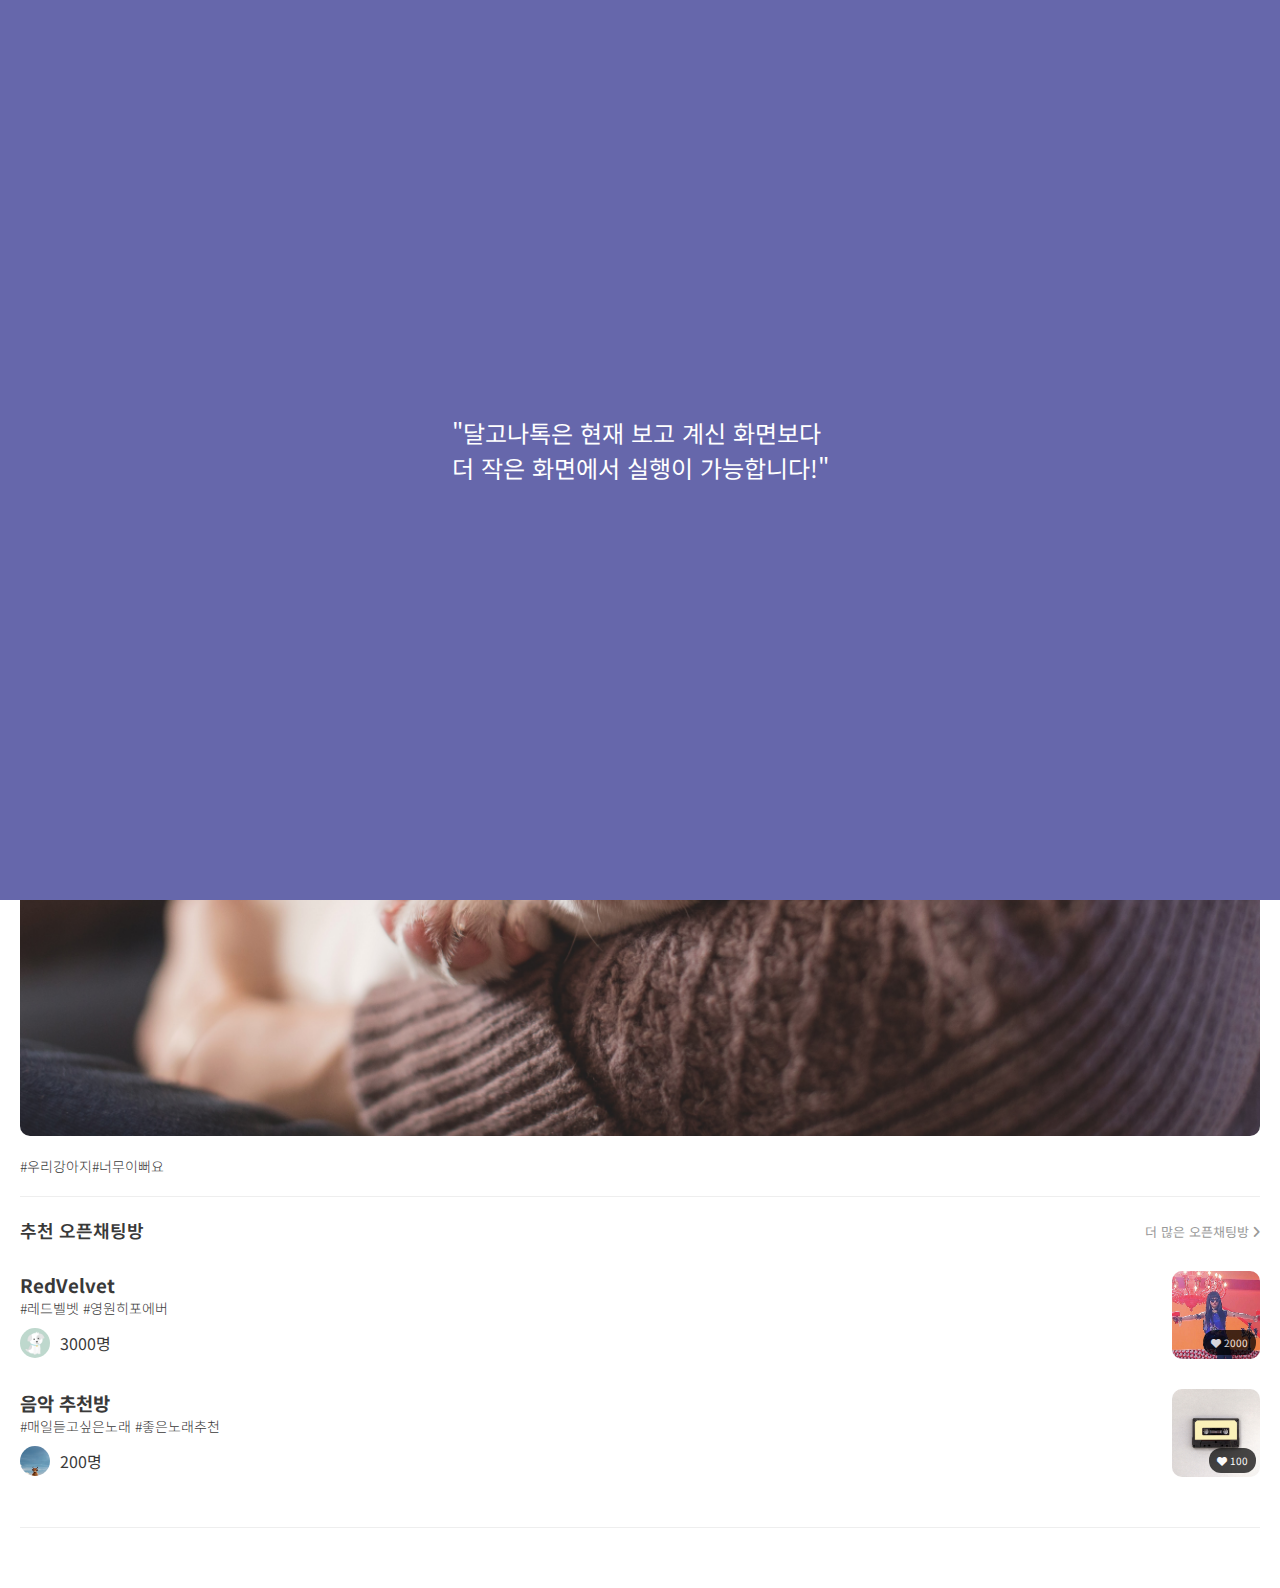
<file: find.html>
<!DOCTYPE html>
<html lang="ko">
  <head>
    <meta charset="UTF-8" />
    <meta http-equiv="X-UA-Compatible" content="IE=edge" />
    <meta name="viewport" content="width=device-width, initial-scale=1.0" />
    <title>찾기 | 달고나톡</title>
    <!-- CSS Style -->
    <link rel="stylesheet" href="./css/style.css" />
    <!-- Font Awesome CDN -->
    <link
      rel="stylesheet"
      href="https://cdnjs.cloudflare.com/ajax/libs/font-awesome/6.0.0/css/all.min.css"
      integrity="sha512-9usAa10IRO0HhonpyAIVpjrylPvoDwiPUiKdWk5t3PyolY1cOd4DSE0Ga+ri4AuTroPR5aQvXU9xC6qOPnzFeg=="
      crossorigin="anonymous"
      referrerpolicy="no-referrer"
    />
  </head>
  <body>
    <!-- Mobile Only -->
    <div class="mobile-only-screen">
      <span>
        &#34;달고나톡은 현재 보고 계신 화면보다 <br />
        더 작은 화면에서 실행이 가능합니다!&#34;
      </span>
    </div>

    <div class="header-status-pagination">
      <div class="status-bar">
        <div class="status-bar__container">
          <div class="status-bar__column">
            <i class="fa-solid fa-signal"></i>
            <span class="carrier-name">DAL</span>
            <i class="fas fa-wifi"></i>
          </div>
          <div class="status-bar__column">
            <span class="time">오후 3&#58;26</span>
          </div>
          <div class="status-bar__column">
            <span>100&#37;</span>
            <span class="battery">
              <i class="fa-solid fa-battery-full"></i>
            </span>
          </div>
        </div>
      </div>
      <header class="page-header">
        <h1 class="page-header__title">찾기</h1>
        <div class="page-header__icons">
          <span class="header__btn--search">
            <i class="fas fa-search fa-lg"></i>
          </span>
          <span class="btn--to-setting">
            <a href="./settings.html">
              <i class="fas fa-cog fa-lg">
                <span class="noti noti-for-cog"></span>
              </i>
            </a>
          </span>
        </div>
      </header>
    </div>

    <main class="main">
      <section class="add-friends">
        <h2 class="sr-only">친구추가</h2>
        <ul class="add-friends-tab">
          <li>
            <a href="#">
              <i class="fa-solid fa-qrcode"></i>
              <span>QR 코드</span>
            </a>
          </li>
          <li>
            <a href="#">
              <i class="fa-solid fa-address-book"></i>
              <span>연락처로 추가</span>
            </a>
          </li>
          <li>
            <a href="#">
              <i class="fa-regular fa-id-badge"></i>
              <span>ID로 추가</span>
            </a>
          </li>
          <li>
            <a href="#">
              <i class="fas fa-user-plus"></i>
              <span>추천 친구</span>
            </a>
          </li>
        </ul>
      </section>
      <section class="recommended">
        <h2 class="sr-only">컨텐츠 추천</h2>
        <h3 class="recommended__title">이달의 추천 사진</h3>
        <p class="recommended__description">
          한달에 한 번 유저분들께서 올려주신 사진이 올라옵니다!
        </p>
        <div class="recommended__img">
          <img src="./img/doggy.jpg" alt="잠자는 강아지" />
        </div>
        <div class="recommended__img-desc">
          <a href="#none">&#35;우리강아지</a><a href="#none">&#35;너무이뻐요</a>
        </div>
      </section>
      <!-- Open Chat Section -->
      <section class="open-chat">
        <h2 class="sr-only">오픈채팅방</h2>
        <div class="open-chat__header">
          <h3 class="open-chat-header__title">추천 오픈채팅방</h3>
          <a class="open-chat-header__more">
            더 많은 오픈채팅방 <i class="fas fa-angle-right"></i>
          </a>
        </div>

        <ul class="open-chat-rooms">
          <li>
            <a href="#none">
              <div class="open-chat-room">
                <div class="open-chat-room__column">
                  <h3 class="open-chat-room-title">RedVelvet</h3>
                  <div class="open-chat-room-hash">
                    <span>&#35;레드벨벳</span>
                    <span>&#35;영원히포에버</span>
                  </div>
                  <div class="open-chat-users">
                    <div class="open-chat-users__avatar">
                      <img
                        src="./img/dog.jpg"
                        alt="오픈채팅방 유저 프로필 이미지"
                      />
                    </div>
                    <div class="open-chat-users__num-of-people">3000명</div>
                  </div>
                </div>
                <div class="open-chat-room__column">
                  <div class="open-chat-room__pic">
                    <img src="./img/redvelvet.jpeg" alt="오픈채팅 대표사진" />
                    <div class="open-chat-heart-count">
                      <i class="fas fa-heart"></i>
                      <span>2000</span>
                    </div>
                  </div>
                </div>
              </div>
            </a>
          </li>
          <li>
            <a href="#none">
              <div class="open-chat-room">
                <div class="open-chat-room__column">
                  <h3 class="open-chat-room-title">음악 추천방</h3>
                  <div class="open-chat-room-hash">
                    <span>&#35;매일듣고싶은노래</span>
                    <span>&#35;좋은노래추천</span>
                  </div>
                  <div class="open-chat-users">
                    <div class="open-chat-users__avatar">
                      <img
                        src="./img/cow.jpg"
                        alt="오픈채팅방 유저 프로필 이미지"
                      />
                    </div>
                    <div class="open-chat-users__num-of-people">200명</div>
                  </div>
                </div>
                <div class="open-chat-room__column">
                  <div class="open-chat-room__pic">
                    <img src="./img/tape.jpg" alt="오픈채팅 대표사진" />
                    <div class="open-chat-heart-count">
                      <i class="fas fa-heart"></i>
                      <span>100</span>
                    </div>
                  </div>
                </div>
              </div>
            </a>
          </li>
        </ul>
      </section>
      <div class="space"></div>
    </main>

    <nav class="nav">
      <ul class="nav-list">
        <li class="nav-list__item">
          <a href="./friends.html">
            <i class="fa-regular fa-user"></i>
          </a>
        </li>
        <li class="nav-list__item">
          <a href="./01.test-chat-list.html">
            <div class="noti noti-count noti-for-comment">
              <span>1</span>
            </div>
            <i class="fa-regular fa-comment"></i>
          </a>
        </li>
        <li class="nav-list__item">
          <a href="./find.html">
            <i class="fas fa-search"></i>
          </a>
        </li>
        <li class="nav-list__item">
          <a href="./more.html">
            <i class="fas fa-ellipsis-h"></i>
          </a>
        </li>
      </ul>
    </nav>
  </body>
</html>
</file>
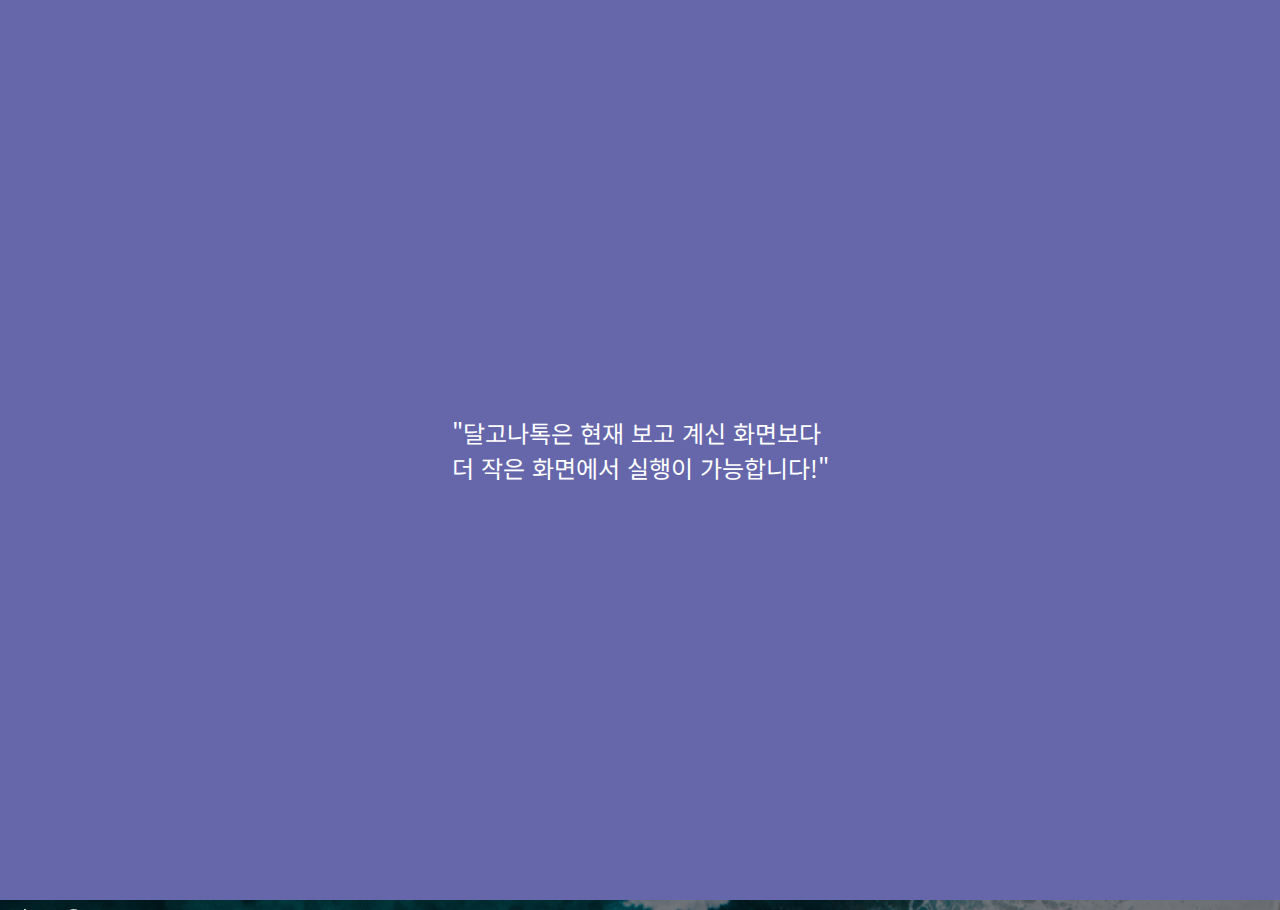
<file: friends.html>
<!DOCTYPE html>
<html lang="ko">
  <head>
    <meta charset="UTF-8" />
    <meta http-equiv="X-UA-Compatible" content="IE=edge" />
    <meta name="viewport" content="width=device-width, initial-scale=1.0" />
    <title>친구목록 | 달고나톡</title>
    <!-- CSS Style -->
    <link rel="stylesheet" href="./css/style.css" />
    <!-- Font Awesome CDN -->
    <link
      rel="stylesheet"
      href="https://cdnjs.cloudflare.com/ajax/libs/font-awesome/6.0.0/css/all.min.css"
      integrity="sha512-9usAa10IRO0HhonpyAIVpjrylPvoDwiPUiKdWk5t3PyolY1cOd4DSE0Ga+ri4AuTroPR5aQvXU9xC6qOPnzFeg=="
      crossorigin="anonymous"
      referrerpolicy="no-referrer"
    />
  </head>
  <body>
    <!-- Mobile Only -->
    <div class="mobile-only-screen">
      <span>
        &#34;달고나톡은 현재 보고 계신 화면보다 <br />
        더 작은 화면에서 실행이 가능합니다!&#34;
      </span>
    </div>

    <div class="header-status-pagination">
      <div class="status-bar">
        <div class="status-bar__container">
          <div class="status-bar__column">
            <i class="fa-solid fa-signal"></i>
            <span class="carrier-name">DAL</span>
            <i class="fas fa-wifi"></i>
          </div>
          <div class="status-bar__column">
            <span class="time">오후 3&#58;26</span>
          </div>
          <div class="status-bar__column">
            <span>100&#37;</span>
            <span class="battery">
              <i class="fa-solid fa-battery-full"></i>
            </span>
          </div>
        </div>
      </div>
      <header class="page-header">
        <h1 class="page-header__title">친구목록</h1>
        <div class="page-header__icons">
          <span class="header__btn--search">
            <i class="fas fa-search fa-lg"></i>
          </span>
          <span class="btn--music">
            <i class="fas fa-music fa-lg"></i>
          </span>
          <span class="btn--to-setting">
            <a href="./settings.html">
              <i class="fas fa-cog fa-lg">
                <div class="noti noti-for-cog"></div>
              </i>
            </a>
          </span>
        </div>
      </header>
    </div>
    <main class="main friends-main">
      <div class="user-profile-component first-user friends-user">
        <div class="user-profile-component__column">
          <div class="profile-img-wrap">
            <img src="./img/rabbit.png" alt="유저 프로필 사진" />
          </div>
        </div>
        <div class="user-profile-component__column">
          <div class="user-profile-text">
            <h4 class="user-name">Brave Rabbit</h4>
          </div>
          <div class="status-message">
            <p>우릴 힘들게 하는 나쁜 생각들에게, 무섭게 겁을 줄 거야!</p>
          </div>
        </div>
      </div>
      <div class="friends-channel">
        <div class="friends-channel__header">
          <span class="friends-channel__title">Channel</span>
        </div>
        <div class="friends-channel__column">
          <div class="user-profile-component friends-user">
            <div class="user-profile-component__column">
              <div class="profile-img-wrap">
                <img src="./img/cookie.jpg" alt="유저 프로필 사진" />
              </div>
            </div>
            <div class="user-profile-component__column user-profile-text">
              <h4 class="user-name">Channel Cookie</h4>
            </div>
          </div>
        </div>
      </div>
      <div class="friends-list">
        <div class="friends-channel__header">
          <span class="friends-channel__title">Friends</span>
          <i class="fas fa-chevron-up fa-xs"></i>
        </div>
        <ul class="friends-list">
          <li class="friends-user">
            <div class="user-profile-component">
              <div class="user-profile-component__column">
                <div class="profile-img-wrap">
                  <img src="./img/dog.jpg" alt="유저 프로필 사진" />
                </div>
              </div>
              <div class="user-profile-component__column">
                <div class="user-profile-text">
                  <h4 class="user-name">Coco</h4>
                </div>
                <div class="status-message">
                  <p>신기한 자바스크립트! 같이 공부할 사람!?</p>
                </div>
              </div>
            </div>
          </li>
          <li class="friends-user">
            <div class="user-profile-component">
              <div class="user-profile-component__column">
                <div class="profile-img-wrap">
                  <img src="./img/lion.jpg" alt="유저 프로필 사진" />
                </div>
              </div>
              <div class="user-profile-component__column">
                <div class="user-profile-text">
                  <h4 class="user-name">Happy Lion</h4>
                </div>
                <div class="status-message">
                  <p>다들 공부만 하는구나..</p>
                </div>
              </div>
            </div>
          </li>
          <li class="friends-user">
            <div class="user-profile-component">
              <div class="user-profile-component__column">
                <div class="profile-img-wrap">
                  <img src="./img/shark.png" alt="유저 프로필 사진" />
                </div>
              </div>
              <div class="user-profile-component__column">
                <div class="user-profile-text">
                  <h4 class="user-name">Smart tom</h4>
                </div>
                <div class="status-message">
                  <p>배움의 기쁨을 즐기는 중~~~</p>
                </div>
              </div>
            </div>
          </li>
        </ul>
      </div>
    </main>

    <nav class="nav">
      <ul class="nav-list">
        <li class="nav-list__item">
          <a href="#">
            <i class="fa-solid fa-user"></i>
          </a>
        </li>
        <li class="nav-list__item">
          <a href="./01.test-chat-list.html">
            <div class="noti noti-count noti-for-comment">
              <span>1</span>
            </div>
            <i class="fa-regular fa-comment"></i>
          </a>
        </li>
        <li class="nav-list__item">
          <a href="./find.html">
            <i class="fas fa-search"></i>
          </a>
        </li>
        <li class="nav-list__item">
          <a href="./more.html">
            <i class="fas fa-ellipsis-h"></i>
          </a>
        </li>
      </ul>
    </nav>
    <!-- hidden screen for profile  -->
    <div class="hidden-profile hidden-profile--rabbit">
      <div class="status-bar">
        <div class="status-bar__container">
          <div class="status-bar__column">
            <i class="fa-solid fa-signal"></i>
            <span class="carrier-name">DAL</span>
            <i class="fas fa-wifi"></i>
          </div>
          <div class="status-bar__column">
            <span class="time">오후 3&#58;26</span>
          </div>
          <div class="status-bar__column">
            <span>100&#37;</span>
            <span class="battery">
              <i class="fa-solid fa-battery-full"></i>
            </span>
          </div>
        </div>
      </div>
      <div class="hidden-profile__header">
        <div class="hidden-profile__header__col">
          <button class="btn--close">
            <i class="fa-solid fa-x"></i>
          </button>
        </div>
        <div class="hidden-profile__header__col">
          <button class="btn--gift">
            <i class="fa-solid fa-gift"></i>
          </button>
          <button class="btn--favorites">
            <i class="fa-solid fa-heart"></i>
          </button>
        </div>
      </div>
      <div class="hidden-profile__profile">
        <div class="hidden-profile__wrap">
          <div class="profile-img-wrap">
            <img src="./img/rabbit.png" alt="유저 프로필 사진" />
          </div>
          <div class="user-profile-text">
            <h4 class="user-name">Brave Rabbit</h4>
          </div>
        </div>
        <div class="hidden-profile__btns">
          <button class="btn--chat">
            <i class="fa-solid fa-comment"></i>
            <span>나와의 채팅</span>
          </button>
          <button class="btn--message">
            <i class="fa-solid fa-envelope"></i>
            <span>나에게 메시지 보내기</span>
          </button>
          <button class="btn--call">
            <i class="fa-solid fa-pencil"></i>
            <span>프로필 편집</span>
          </button>
        </div>
      </div>
    </div>

    <div class="hidden-profile hidden-profile--cookie">
      <div class="status-bar">
        <div class="status-bar__container">
          <div class="status-bar__column">
            <i class="fa-solid fa-signal"></i>
            <span class="carrier-name">DAL</span>
            <i class="fas fa-wifi"></i>
          </div>
          <div class="status-bar__column">
            <span class="time">오후 3&#58;26</span>
          </div>
          <div class="status-bar__column">
            <span>100&#37;</span>
            <span class="battery">
              <i class="fa-solid fa-battery-full"></i>
            </span>
          </div>
        </div>
      </div>
      <div class="hidden-profile__header">
        <div class="hidden-profile__header__col">
          <button class="btn--close">
            <i class="fa-solid fa-x"></i>
          </button>
        </div>
        <div class="hidden-profile__header__col">
          <button class="btn--gift">
            <i class="fa-solid fa-gift"></i>
          </button>
          <button class="btn--favorites">
            <i class="fa-solid fa-heart"></i>
          </button>
        </div>
      </div>
      <div class="hidden-profile__profile">
        <div class="hidden-profile__wrap">
          <div class="profile-img-wrap">
            <img src="./img/cookie.jpg" alt="유저 프로필 사진" />
          </div>
          <div class="user-profile-text">
            <h4 class="user-name">Channel Cookie</h4>
          </div>
        </div>
        <div class="hidden-profile__btns">
          <button
            class="btn--chat"
            onclick="location.href='chats-cookie.html';"
          >
            <i class="fa-solid fa-comment"></i>
            <span>채팅하기</span>
          </button>
          <button class="btn--message">
            <i class="fa-solid fa-envelope"></i>
            <span>메시지 보내기</span>
          </button>
          <button class="btn--call">
            <i class="fa-solid fa-phone"></i>
            <span>통화하기</span>
          </button>
        </div>
      </div>
    </div>

    <div class="hidden-profile hidden-profile--coco">
      <div class="status-bar">
        <div class="status-bar__container">
          <div class="status-bar__column">
            <i class="fa-solid fa-signal"></i>
            <span class="carrier-name">DAL</span>
            <i class="fas fa-wifi"></i>
          </div>
          <div class="status-bar__column">
            <span class="time">오후 3&#58;26</span>
          </div>
          <div class="status-bar__column">
            <span>100&#37;</span>
            <span class="battery">
              <i class="fa-solid fa-battery-full"></i>
            </span>
          </div>
        </div>
      </div>
      <div class="hidden-profile__header">
        <div class="hidden-profile__header__col">
          <button class="btn--close">
            <i class="fa-solid fa-x"></i>
          </button>
        </div>
        <div class="hidden-profile__header__col">
          <button class="btn--gift">
            <i class="fa-solid fa-gift"></i>
          </button>
          <button class="btn--favorites">
            <i class="fa-solid fa-heart"></i>
          </button>
        </div>
      </div>
      <div class="hidden-profile__profile">
        <div class="hidden-profile__wrap">
          <div class="profile-img-wrap">
            <img src="./img/dog.jpg" alt="유저 프로필 사진" />
          </div>
          <div class="user-profile-text">
            <h4 class="user-name">Coco</h4>
          </div>
        </div>
        <div class="hidden-profile__btns">
          <button class="btn--chat" onclick="location.href='chats-coco.html';">
            <i class="fa-solid fa-comment"></i>
            <span>채팅하기</span>
          </button>
          <button class="btn--message">
            <i class="fa-solid fa-envelope"></i>
            <span>메시지 보내기</span>
          </button>
          <button class="btn--call">
            <i class="fa-solid fa-phone"></i>
            <span>통화하기</span>
          </button>
        </div>
      </div>
    </div>

    <div class="hidden-profile hidden-profile--lion">
      <div class="status-bar">
        <div class="status-bar__container">
          <div class="status-bar__column">
            <i class="fa-solid fa-signal"></i>
            <span class="carrier-name">DAL</span>
            <i class="fas fa-wifi"></i>
          </div>
          <div class="status-bar__column">
            <span class="time">오후 3&#58;26</span>
          </div>
          <div class="status-bar__column">
            <span>100&#37;</span>
            <span class="battery">
              <i class="fa-solid fa-battery-full"></i>
            </span>
          </div>
        </div>
      </div>
      <div class="hidden-profile__header">
        <div class="hidden-profile__header__col">
          <button class="btn--close">
            <i class="fa-solid fa-x"></i>
          </button>
        </div>
        <div class="hidden-profile__header__col">
          <button class="btn--gift">
            <i class="fa-solid fa-gift"></i>
          </button>
          <button class="btn--favorites">
            <i class="fa-solid fa-heart"></i>
          </button>
        </div>
      </div>
      <div class="hidden-profile__profile">
        <div class="hidden-profile__wrap">
          <div class="profile-img-wrap">
            <img src="./img/lion.jpg" alt="유저 프로필 사진" />
          </div>
          <div class="user-profile-text">
            <h4 class="user-name">Happy Lion</h4>
          </div>
        </div>
        <div class="hidden-profile__btns">
          <button class="btn--chat">
            <i
              class="fa-solid fa-comment"
              onclick="location.href='chats-lion.html';"
            ></i>
            <span>채팅하기</span>
          </button>
          <button class="btn--message">
            <i class="fa-solid fa-envelope"></i>
            <span>메시지 보내기</span>
          </button>
          <button class="btn--call">
            <i class="fa-solid fa-phone"></i>
            <span>통화하기</span>
          </button>
        </div>
      </div>
    </div>

    <div class="hidden-profile hidden-profile--tom">
      <div class="status-bar">
        <div class="status-bar__container">
          <div class="status-bar__column">
            <i class="fa-solid fa-signal"></i>
            <span class="carrier-name">DAL</span>
            <i class="fas fa-wifi"></i>
          </div>
          <div class="status-bar__column">
            <span class="time">오후 3&#58;26</span>
          </div>
          <div class="status-bar__column">
            <span>100&#37;</span>
            <span class="battery">
              <i class="fa-solid fa-battery-full"></i>
            </span>
          </div>
        </div>
      </div>
      <div class="hidden-profile__header">
        <div class="hidden-profile__header__col">
          <button class="btn--close">
            <i class="fa-solid fa-x"></i>
          </button>
        </div>
        <div class="hidden-profile__header__col">
          <button class="btn--gift">
            <i class="fa-solid fa-gift"></i>
          </button>
          <button class="btn--favorites">
            <i class="fa-solid fa-heart"></i>
          </button>
        </div>
      </div>
      <div class="hidden-profile__profile">
        <div class="hidden-profile__wrap">
          <div class="profile-img-wrap">
            <img src="./img/shark.png" alt="유저 프로필 사진" />
          </div>
          <div class="user-profile-text">
            <h4 class="user-name">Smart tom</h4>
          </div>
        </div>
        <div class="hidden-profile__btns">
          <button class="btn--chat" onclick="location.href='chats-tom.html';">
            <i class="fa-solid fa-comment"></i>
            <span>채팅하기</span>
          </button>
          <button class="btn--message">
            <i class="fa-solid fa-envelope"></i>
            <span>메시지 보내기</span>
          </button>
          <button class="btn--call">
            <i class="fa-solid fa-phone"></i>
            <span>통화하기</span>
          </button>
        </div>
      </div>
    </div>
    <script src="./script.js"></script>
    <script src="js/hidden-profile.js"></script>
  </body>
</html>
</file>
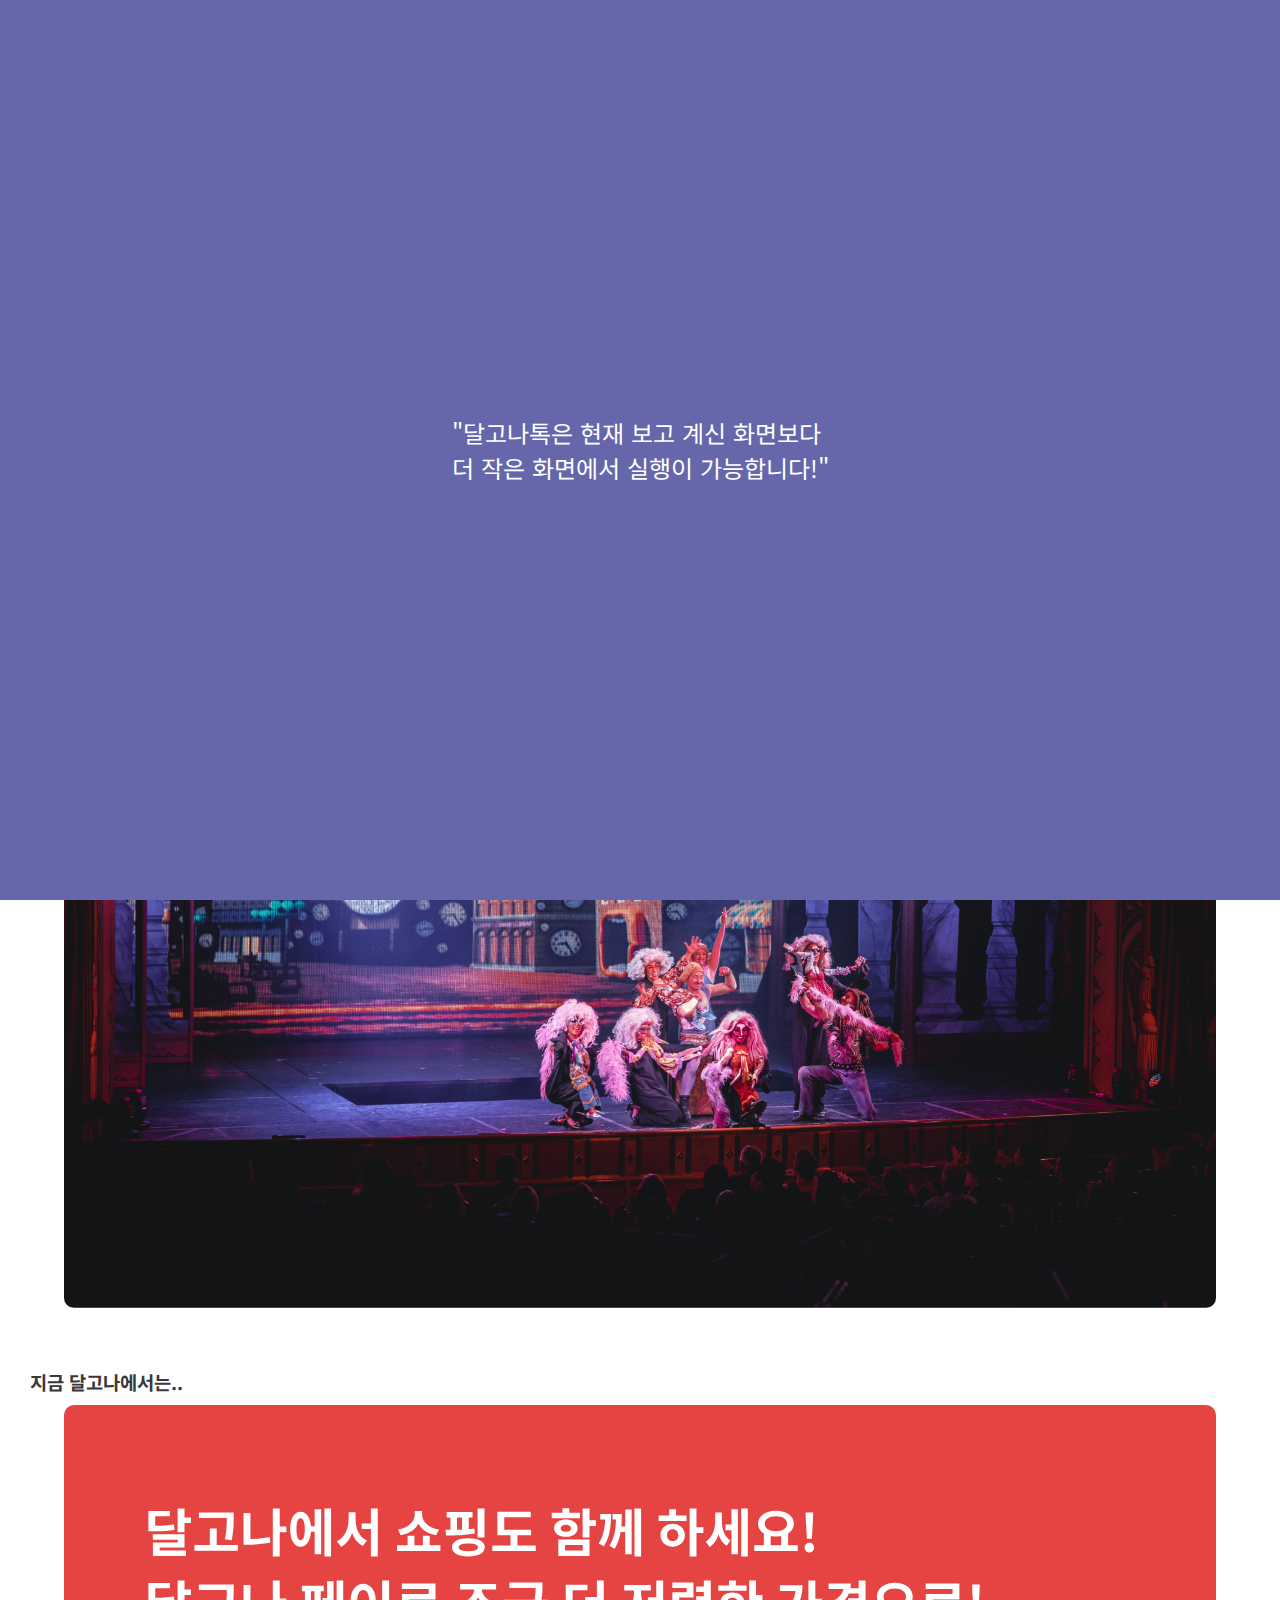
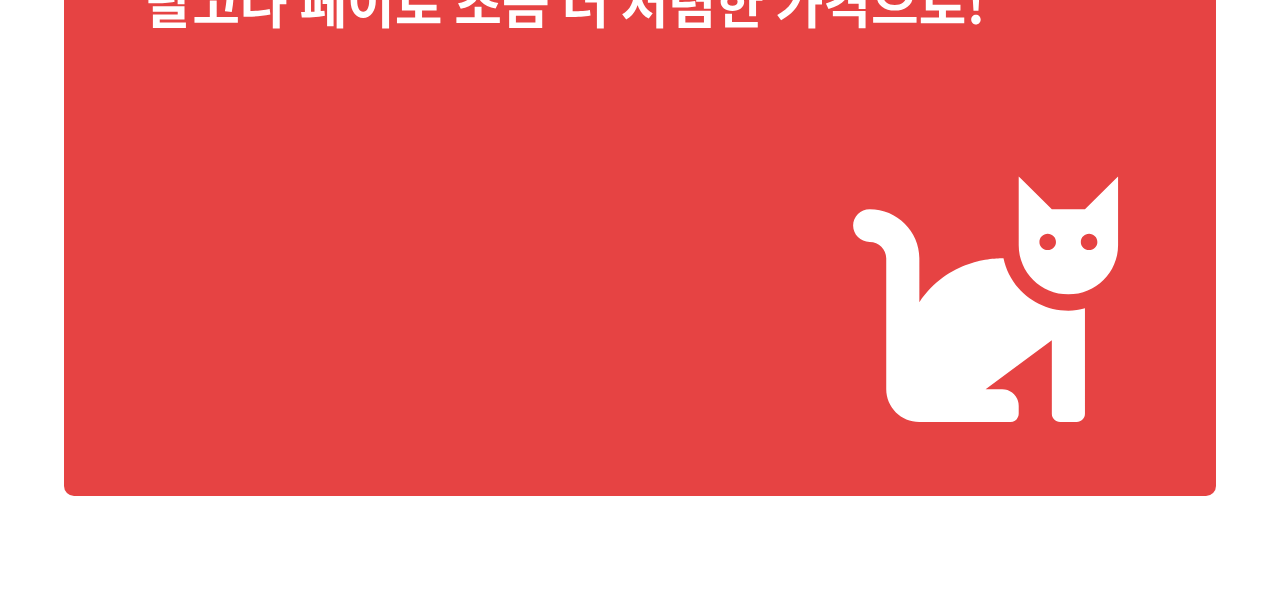
<file: more.html>
<!DOCTYPE html>
<html lang="ko">
  <head>
    <meta charset="UTF-8" />
    <meta http-equiv="X-UA-Compatible" content="IE=edge" />
    <meta name="viewport" content="width=device-width, initial-scale=1.0" />
    <title>더보기 | 달고나톡</title>
    <!-- CSS Style -->
    <link rel="stylesheet" href="./css/style.css" />
    <!-- Font Awesome CDN -->
    <link
      rel="stylesheet"
      href="https://cdnjs.cloudflare.com/ajax/libs/font-awesome/6.0.0/css/all.min.css"
      integrity="sha512-9usAa10IRO0HhonpyAIVpjrylPvoDwiPUiKdWk5t3PyolY1cOd4DSE0Ga+ri4AuTroPR5aQvXU9xC6qOPnzFeg=="
      crossorigin="anonymous"
      referrerpolicy="no-referrer"
    />
  </head>
  <body>
    <!-- Mobile Only -->
    <div class="mobile-only-screen">
      <span>
        &#34;달고나톡은 현재 보고 계신 화면보다 <br />
        더 작은 화면에서 실행이 가능합니다!&#34;
      </span>
    </div>

    <div class="header-status-pagination">
      <div class="status-bar">
        <div class="status-bar__container">
          <div class="status-bar__column">
            <i class="fa-solid fa-signal"></i>
            <span class="carrier-name">DAL</span>
            <i class="fas fa-wifi"></i>
          </div>
          <div class="status-bar__column">
            <span class="time">오후 3&#58;26</span>
          </div>
          <div class="status-bar__column">
            <span>100&#37;</span>
            <span class="battery">
              <i class="fa-solid fa-battery-full"></i>
            </span>
          </div>
        </div>
      </div>
      <header class="page-header">
        <h1 class="page-header__title">더보기</h1>
        <div class="page-header__icons">
          <span class="header__btn--search">
            <i class="fas fa-search fa-lg"></i>
          </span>
          <span class="btn--music">
            <i class="fas fa-music fa-lg"></i>
          </span>
          <span class="btn--to-setting">
            <a href="./settings.html">
              <i class="fas fa-cog fa-lg">
                <span class="noti noti-for-cog"></span>
              </i>
            </a>
          </span>
        </div>
      </header>
    </div>

    <main class="main main-more">
      <div class="user-profile-component user-self first-user more-profile">
        <div class="user-profile-component__column">
          <div class="profile-img-wrap">
            <img src="./img/rabbit.png" alt="유저 프로필 사진" />
          </div>
        </div>
        <div class="user-profile-component__column">
          <div class="user-profile-text">
            <h4 class="user-name">Brave Rabbit</h4>
          </div>
          <div class="status-message more-address">
            <p>callme-braveRabbit@rabbit.com</p>
          </div>
        </div>
        <div class="user-profile-component__column more-pay">
          <a href="#none">
            <i class="fas fa-wallet"></i>
            <span>Dal-Pay</span>
          </a>
        </div>
      </div>

      <section class="more-icons">
        <h2 class="sr-only">개인 서비스</h2>
        <div class="more-icons-row">
          <div class="more-icons__icon">
            <a href="#" class="more-icon__link">
              <i class="fas fa-calendar-alt"></i>
              <span>달력</span>
            </a>
          </div>
          <div class="more-icons__icon">
            <a href="#" class="more-icon__link">
              <i class="fa-solid fa-face-surprise"></i>
              <span>이모티콘</span>
            </a>
          </div>
          <div class="more-icons__icon">
            <a href="#" class="more-icon__link">
              <i class="fa-solid fa-piggy-bank"></i>
              <span>은행</span>
            </a>
          </div>
          <div class="more-icons__icon">
            <a href="#none" class="more-icon__link">
              <i class="fa-solid fa-envelope"></i>
              <span>메일</span>
            </a>
          </div>
        </div>
        <div class="more-icons-row">
          <div class="more-icons__icon">
            <a href="#none" class="more-icon__link">
              <i class="fa-solid fa-bag-shopping"></i>
              <span>쇼핑</span>
            </a>
          </div>
          <div class="more-icons__icon">
            <a href="#none" class="more-icon__link">
              <i class="fa-solid fa-gamepad"></i>
              <span>게임</span>
            </a>
          </div>
          <div class="more-icons__icon">
            <a href="#none" class="more-icon__link">
              <i class="fa-solid fa-ticket"></i>
              <span>티켓</span>
            </a>
          </div>
          <div class="more-icons__icon">
            <a href="#none" class="more-icon__link">
              <i class="fa-solid fa-champagne-glasses"></i>
              <span>음식</span>
            </a>
          </div>
        </div>
      </section>
      <section class="recommended more-ad">
        <h2 class="sr-only">컨텐츠 추천</h2>
        <div class="more-ad-header">
          <h3 class="recommended__title">연극 '파라다이스' 특별 이벤트</h3>
          <p class="recommended__description">
            추첨을 통하여 달고나 유저 10분께 연극 '파라다이스' 티켓을 드립니다!
          </p>
        </div>
        <div class="recommended__img more-recommended">
          <a href="#none">
            <img src="./img/theater.jpg" alt="연극 파라다이스" />
          </a>
        </div>
      </section>
      <section class="recommended more-ad">
        <h2 class="sr-only">달고나 공지사항</h2>
        <div class="more-ad-header">
          <h3 class="recommended__titl now-dalgona-title">
            지금 달고나에서는..
          </h3>
        </div>
        <div class="recommended__img more-recommended ad">
          <a href="#none">
            <img src="./img/Group 1.svg" alt="달고나 " />
          </a>
        </div>
      </section>
    </main>

    <nav class="nav">
      <ul class="nav-list">
        <li class="nav-list__item">
          <a href="./friends.html">
            <i class="fa-regular fa-user"></i>
          </a>
        </li>
        <li class="nav-list__item">
          <a href="./01.test-chat-list.html">
            <div class="noti noti-count noti-for-comment">
              <span>1</span>
            </div>
            <i class="fa-regular fa-comment"></i>
          </a>
        </li>
        <li class="nav-list__item">
          <a href="./find.html">
            <i class="fas fa-search"></i>
          </a>
        </li>
        <li class="nav-list__item">
          <a href="./more.html">
            <i class="fas fa-ellipsis-h"></i>
          </a>
        </li>
      </ul>
    </nav>
  </body>
</html>
</file>
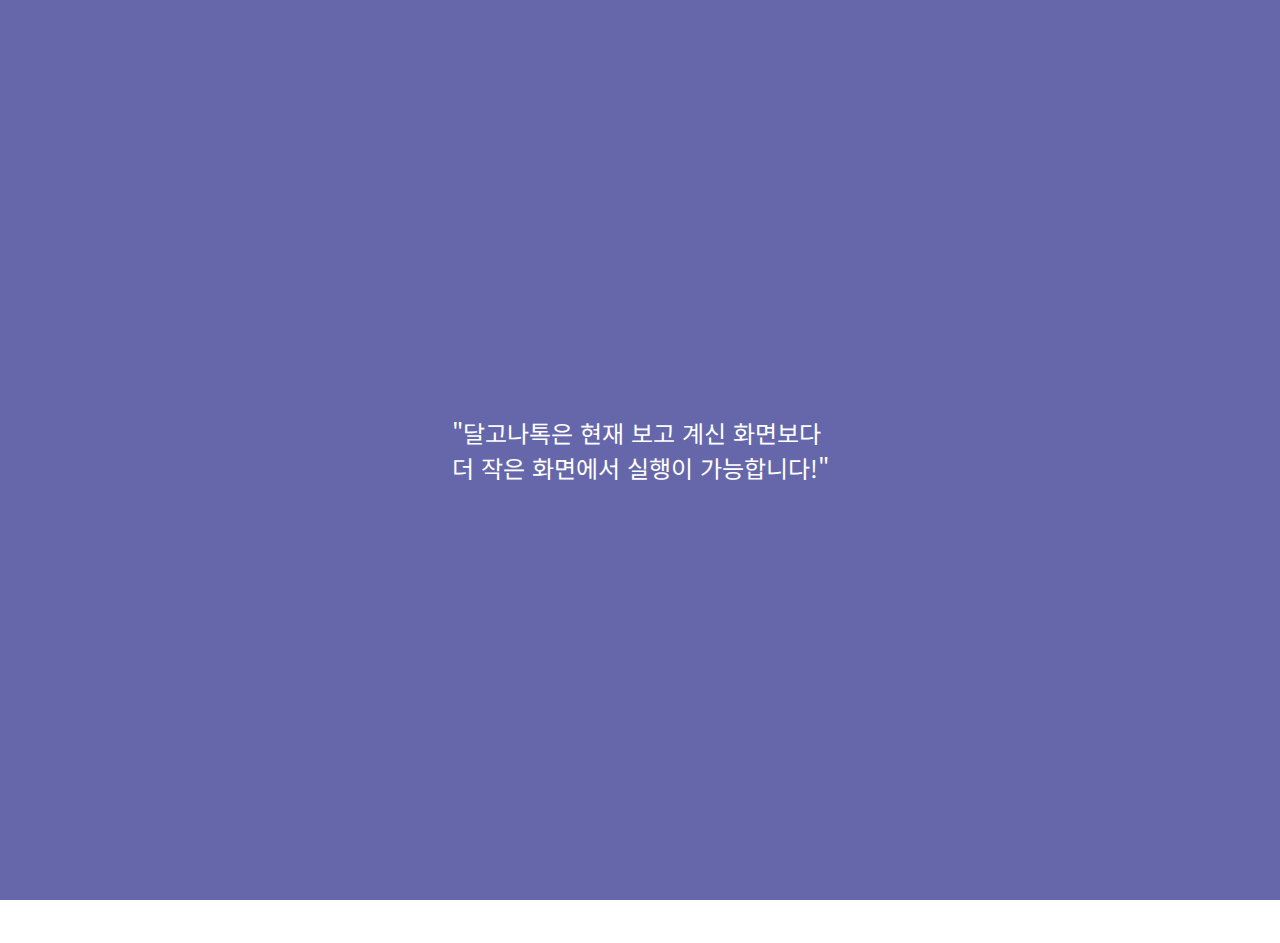
<file: settings.html>
<!DOCTYPE html>
<html lang="ko">
  <head>
    <meta charset="UTF-8" />
    <meta http-equiv="X-UA-Compatible" content="IE=edge" />
    <meta name="viewport" content="width=device-width, initial-scale=1.0" />
    <title>setting | 달고나톡</title>
    <!-- CSS Style -->
    <link rel="stylesheet" href="./css/style.css" />
    <!-- Font Awesome CDN -->
    <link
      rel="stylesheet"
      href="https://cdnjs.cloudflare.com/ajax/libs/font-awesome/6.0.0/css/all.min.css"
      integrity="sha512-9usAa10IRO0HhonpyAIVpjrylPvoDwiPUiKdWk5t3PyolY1cOd4DSE0Ga+ri4AuTroPR5aQvXU9xC6qOPnzFeg=="
      crossorigin="anonymous"
      referrerpolicy="no-referrer"
    />
  </head>
  <body>
    <!-- Mobile Only -->
    <div class="mobile-only-screen">
      <span>
        &#34;달고나톡은 현재 보고 계신 화면보다 <br />
        더 작은 화면에서 실행이 가능합니다!&#34;
      </span>
    </div>

    <div class="header-status-pagination">
      <div class="status-bar">
        <div class="status-bar__container">
          <div class="status-bar__column">
            <i class="fa-solid fa-signal"></i>
            <span class="carrier-name">DAL</span>
            <i class="fas fa-wifi"></i>
          </div>
          <div class="status-bar__column">
            <span class="time">오후 3&#58;26</span>
          </div>
          <div class="status-bar__column">
            <span>100&#37;</span>
            <span class="battery">
              <i class="fa-solid fa-battery-full"></i>
            </span>
          </div>
        </div>
      </div>
      <header class="page-header setting-header">
        <div class="page-header__column">
          <a href="./friends.html">
            <span>
              <i class="fa-solid fa-angle-left"></i>
            </span>
          </a>
        </div>
        <h1 class="page-header__title page-header__column">Setting</h1>
        <div class="page-header__icons page-header__column">
          <span>
            <i class="fas fa-search fa-lg"></i>
          </span>
        </div>
      </header>
    </div>

    <main class="main setting-main">
      <h2 class="sr-only">환경설정</h2>
      <ul class="set-list">
        <li class="set-list__item">
          <a href="#none">
            <div class="set-list__item__row">
              <div class="set-list__item-column">
                <div class="icon-wrap">
                  <i class="fa-solid fa-circle-exclamation"></i>
                </div>
                <span>공지사항</span>
              </div>
            </div>
          </a>
        </li>
        <li class="set-list__item">
          <a href="#none">
            <div class="set-list__item__row">
              <div class="set-list__item-column">
                <div class="icon-wrap">
                  <i class="fas fa-question"></i>
                </div>
                <span>도움말</span>
              </div>
            </div>
          </a>
        </li>
        <li class="set-list__item">
          <a href="#none">
            <div class="set-list__item__row">
              <div class="set-list__item-column">
                <div class="icon-wrap">
                  <i class="fa-solid fa-circle-info"></i>
                </div>
                <span>버전</span>
              </div>
              <div class="set-list__item-column">
                <span class="version-status">지난 버전</span>
              </div>
            </div>
          </a>
        </li>
        <li class="set-list__item">
          <a href="#none">
            <div class="set-list__item__row">
              <div class="set-list__item-column">
                <div class="icon-wrap">
                  <i class="fa-solid fa-earth-asia"></i>
                </div>
                <span>언어</span>
              </div>
            </div>
          </a>
        </li>
        <li class="set-list__item">
          <a href="#none">
            <div class="set-list__item__row">
              <div class="set-list__item-column">
                <div class="icon-wrap">
                  <i class="fas fa-lock"></i>
                </div>
                <span>보안</span>
              </div>
            </div>
          </a>
        </li>
        <li class="set-list__item">
          <a href="#none">
            <div class="set-list__item__row">
              <div class="set-list__item-column">
                <div class="icon-wrap">
                  <i class="fas fa-users"></i>
                </div>
                <span>친구</span>
              </div>
            </div>
          </a>
        </li>
        <li class="set-list__item">
          <a href="#none">
            <div class="set-list__item__row">
              <div class="set-lsit__item-column">
                <div class="icon-wrap">
                  <i class="fa-regular fa-comment"></i>
                </div>
                <span>채팅</span>
              </div>
            </div>
          </a>
        </li>
        <li class="set-list__item">
          <a href="#none">
            <div class="set-list__item__row">
              <div class="set-lsit__item-column">
                <div class="icon-wrap">
                  <i class="fas fa-ellipsis-h"></i>
                </div>
                <span>기타</span>
              </div>
            </div>
          </a>
        </li>
        <li class="set-list__item">
          <a href="#none">
            <div class="set-list__item__row">
              <div class="set-lsit__item-column">
                <div class="icon-wrap">
                  <i class="fas fa-paint-brush"></i>
                </div>
                <span>배경테마 바꾸기</span>
              </div>
            </div>
          </a>
        </li>
      </ul>
      <div class="space"></div>
    </main>

    <nav class="nav">
      <ul class="nav-list">
        <li class="nav-list__item">
          <a href="./friends.html">
            <i class="fa-regular fa-user"></i>
          </a>
        </li>
        <li class="nav-list__item">
          <a href="./01.test-chat-list.html">
            <div class="noti noti-count noti-for-comment">
              <span>1</span>
            </div>
            <i class="fa-regular fa-comment"></i>
          </a>
        </li>
        <li class="nav-list__item">
          <a href="./find.html">
            <i class="fas fa-search"></i>
          </a>
        </li>
        <li class="nav-list__item">
          <a href="./more.html">
            <i class="fas fa-ellipsis-h"></i>
          </a>
        </li>
      </ul>
    </nav>
  </body>
</html>
</file>
<file: css/style.css>
@charset "utf-8";

@import url("https://fonts.googleapis.com/css2?family=Noto+Sans+KR:wght@100;300;400;700&display=swap");

@import url(./reset.css);
@import url(./variables.css);

/* Component */
@import url(./components/status-bar.css);
@import url(./components/mobile-only-screen.css);
@import url(./components/user-profile-component.css);
@import url(./components/nav-bar.css);
@import url(./components/badge.css);
@import url(./components/page-header.css);
@import url(./components/keyboard.css);
@import url(./components/buttons.css);
@import url(./components/splash.css);
@import url(./components/animations-list.css);

/* Screen */
@import url(./screen/welcome.css);
@import url(./screen/friends.css);
@import url(./screen/chat-list.css);
@import url(./screen/chats.css);
@import url(./screen/find.css);
@import url(./screen/more.css);
@import url(./screen/settings.css);

/* Responsive */
@import url(./sm-screen.css);

html {
  scroll-behavior: smooth;
  animation: fade-in-all 0.4s ease-in;
}

body {
  font-family: "Noto Sans KR", sans-serif;
  color: rgb(57, 57, 57);
  word-break: keep-all;
}

body::-webkit-scrollbar {
  display: none;
}

.main {
  /* padding: 104px var(--horizontal-space) 0; */
  padding: 100px var(--horizontal-space) 60px;
}
</file>
